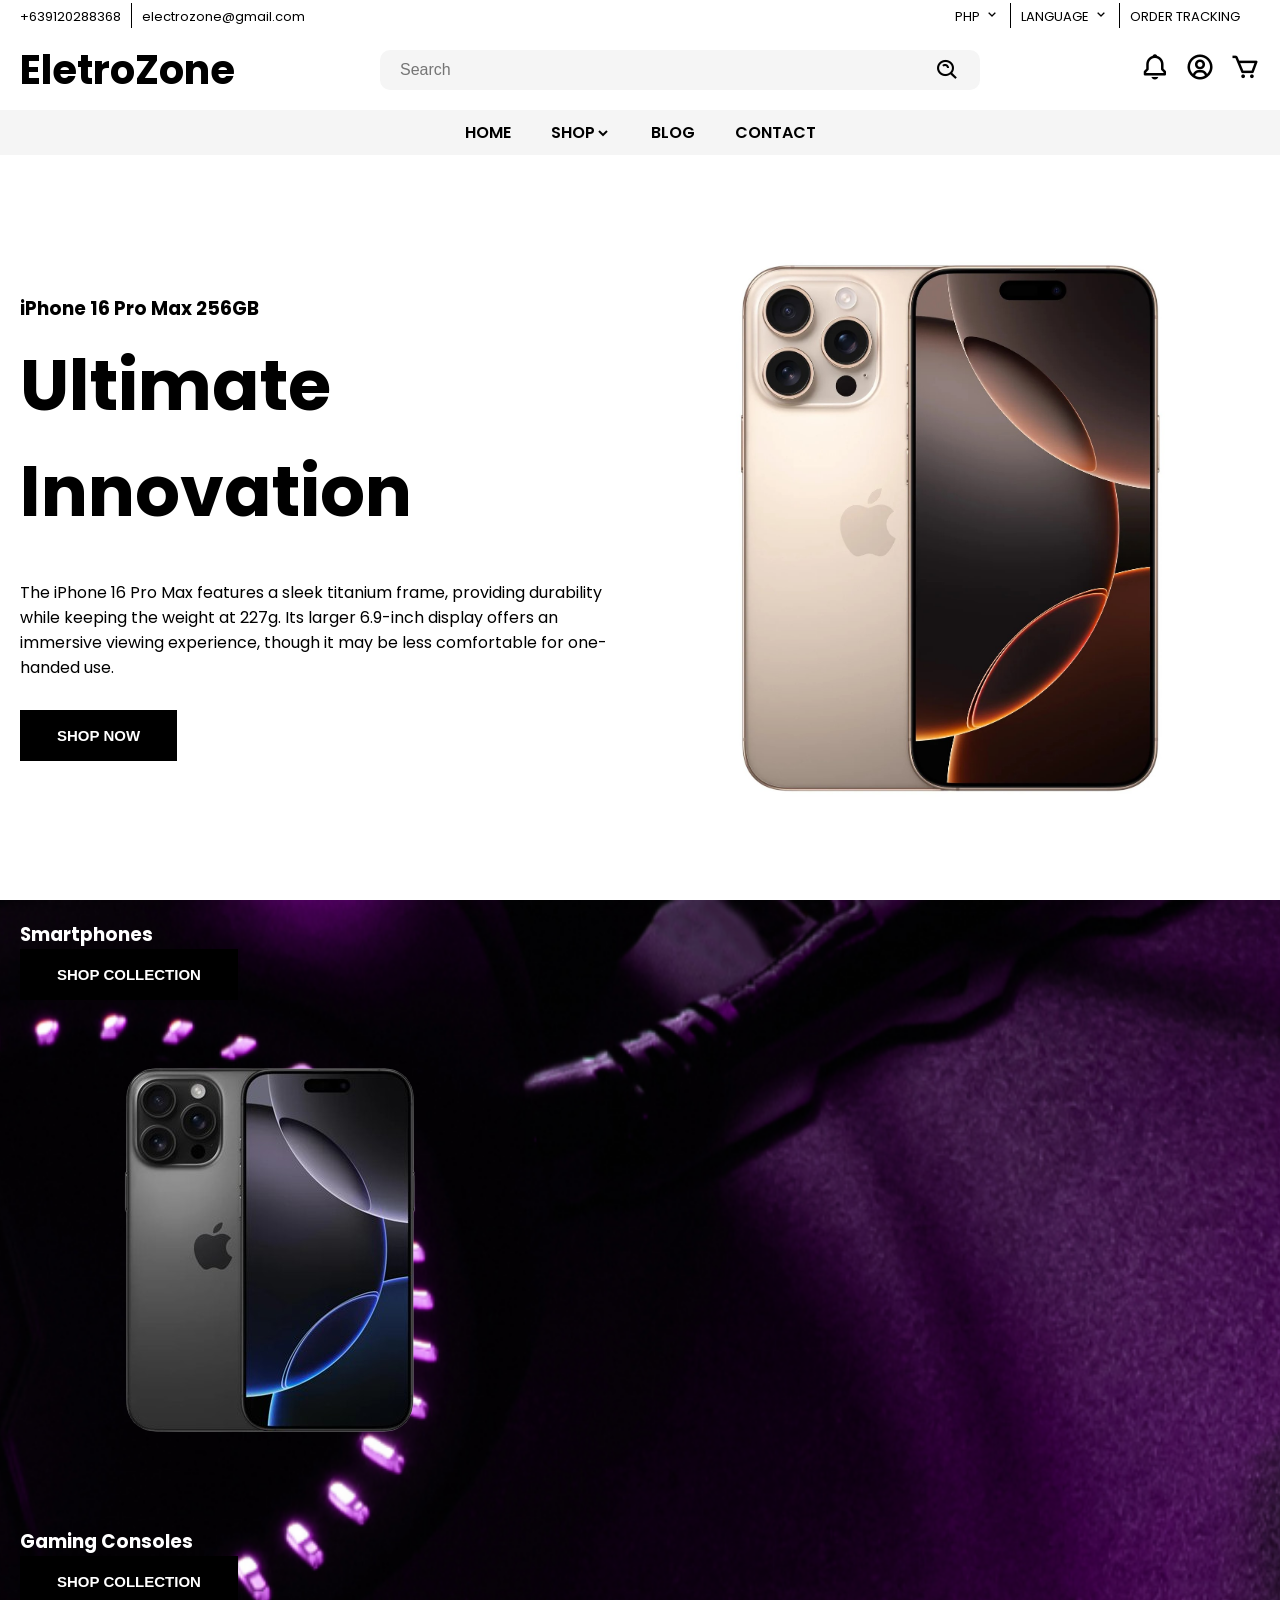
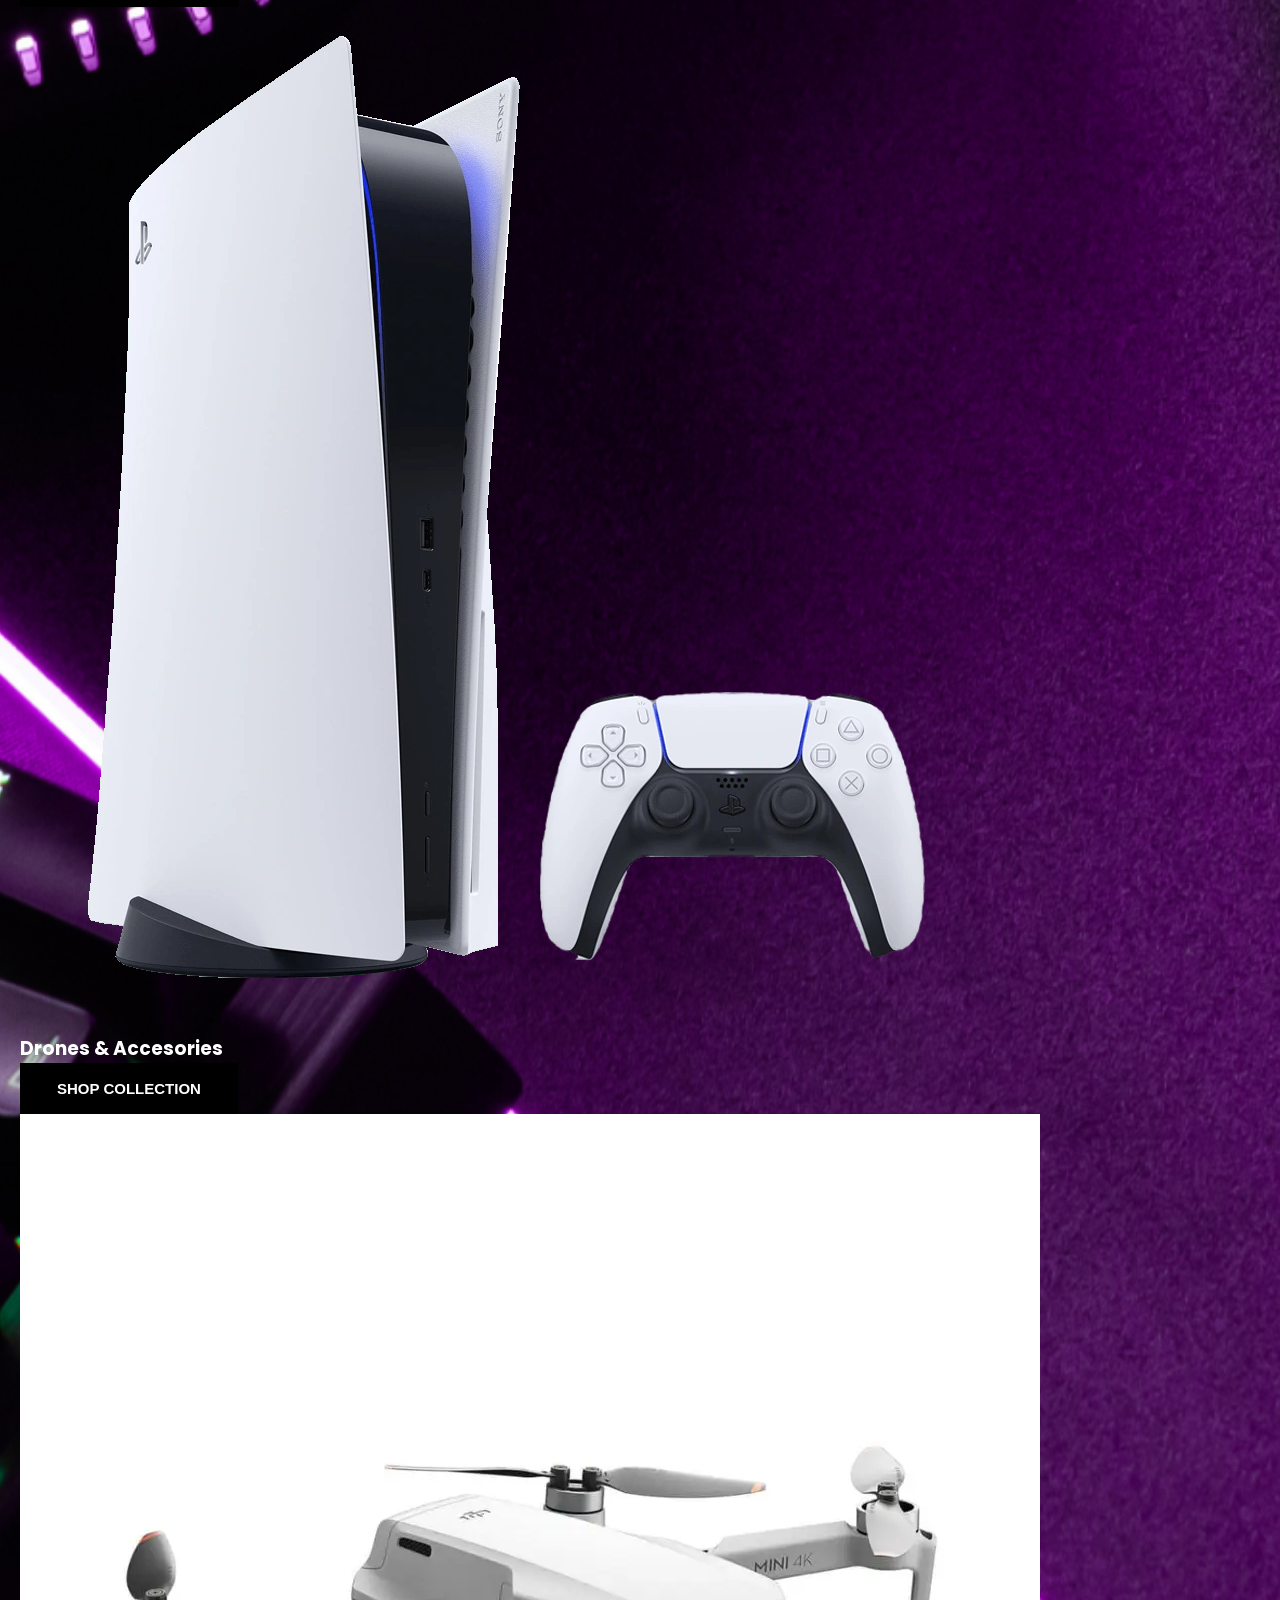
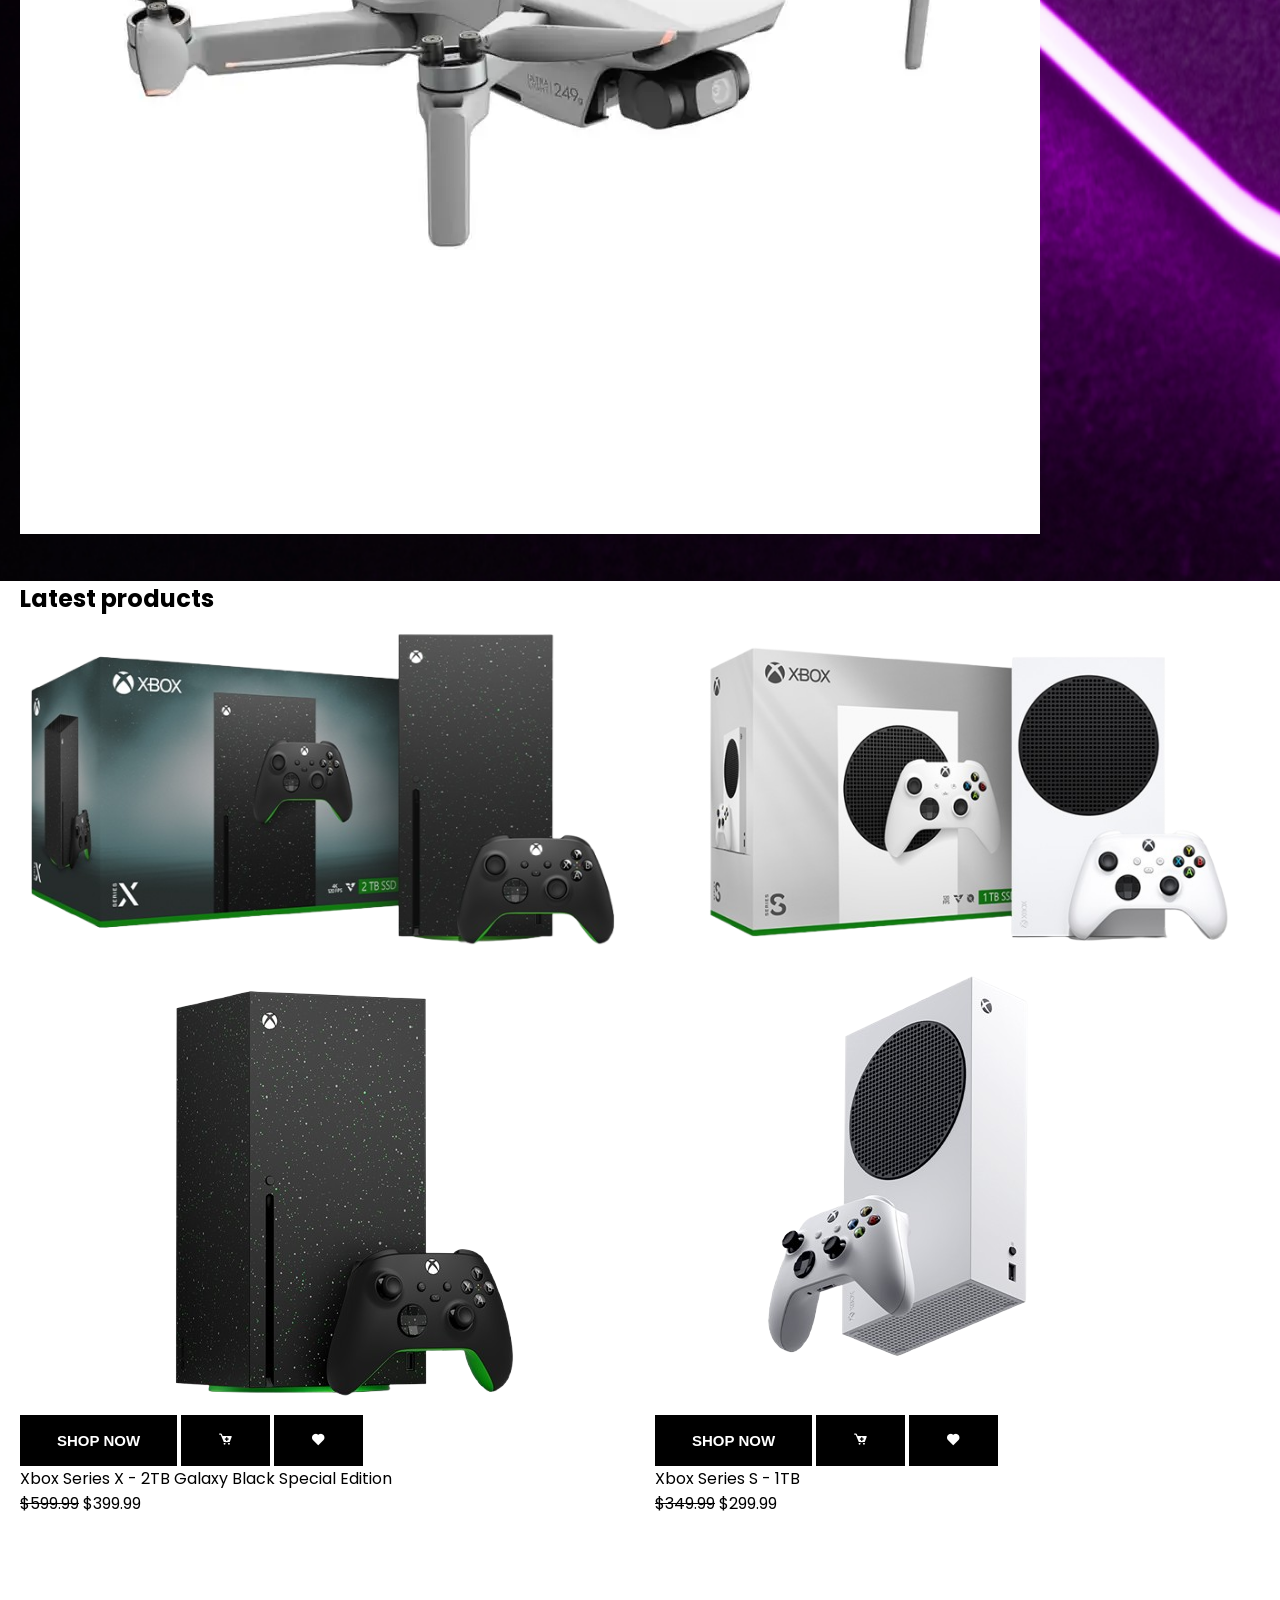
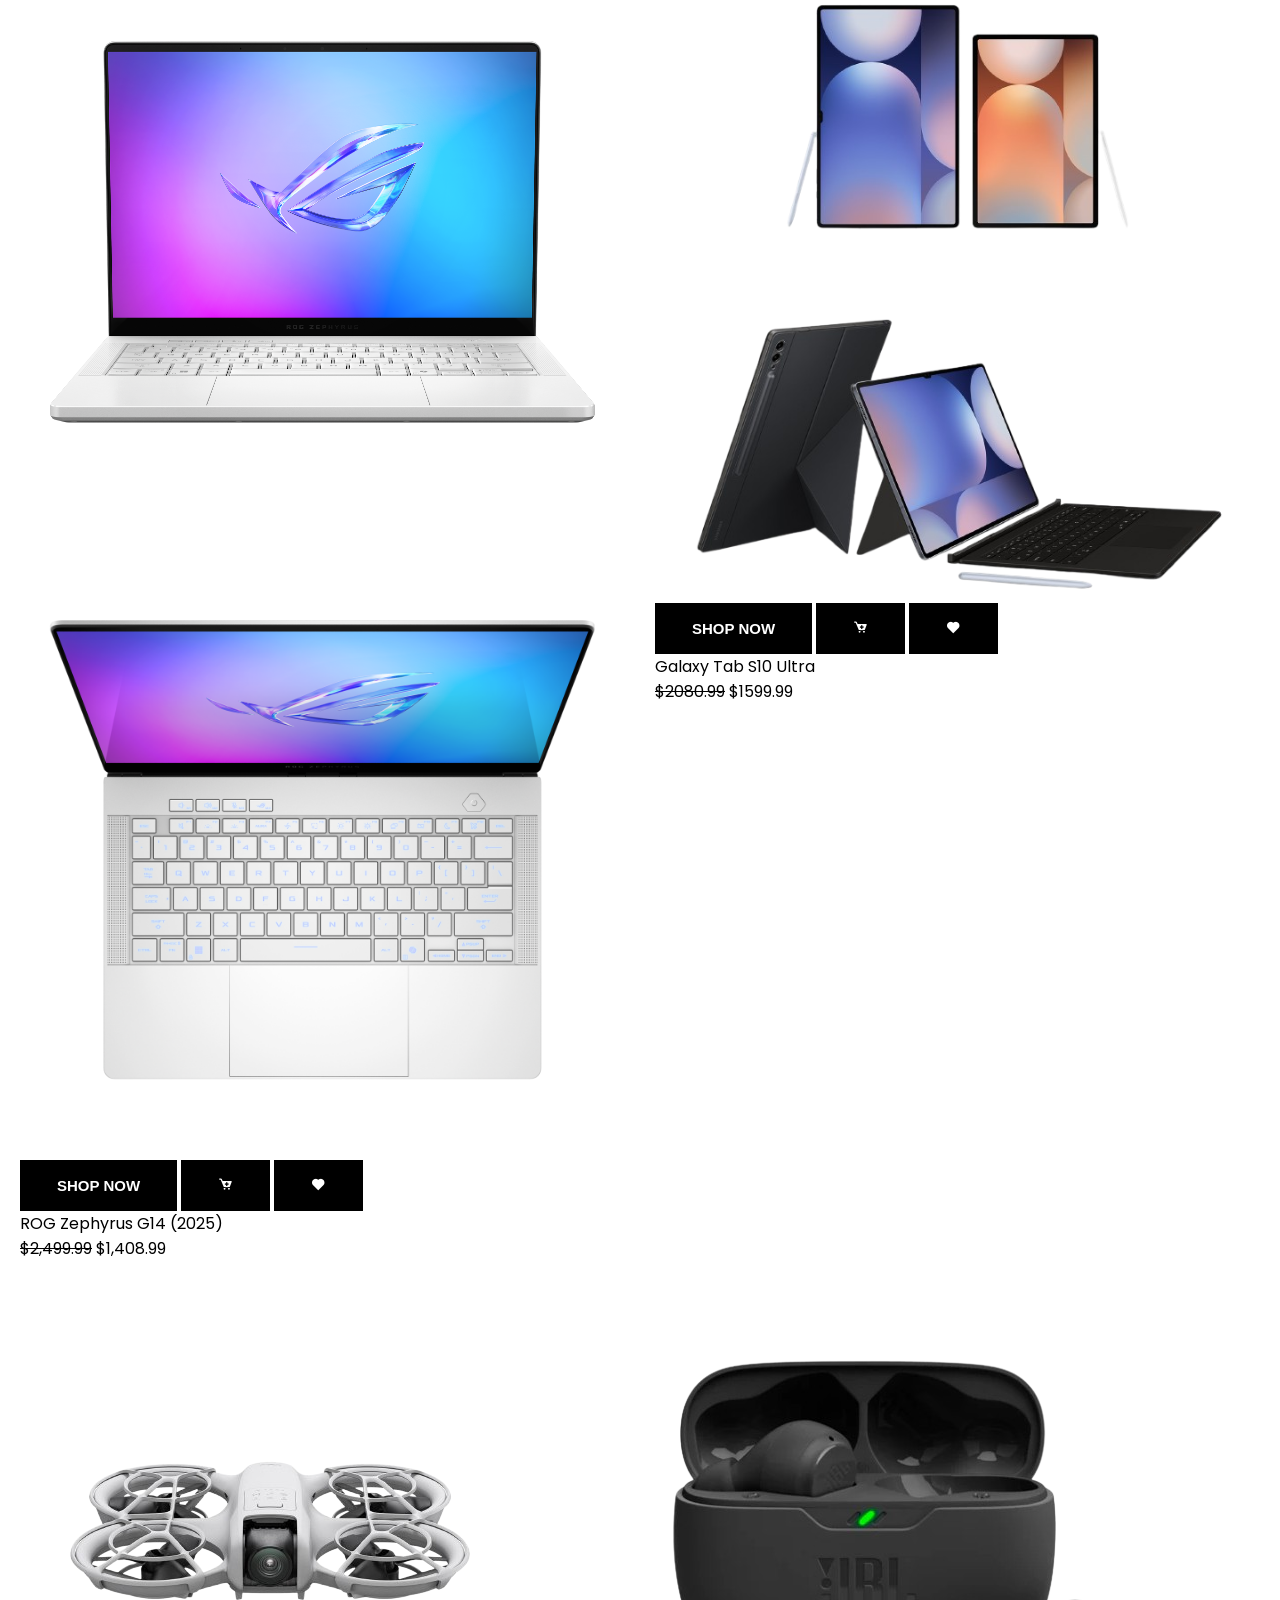
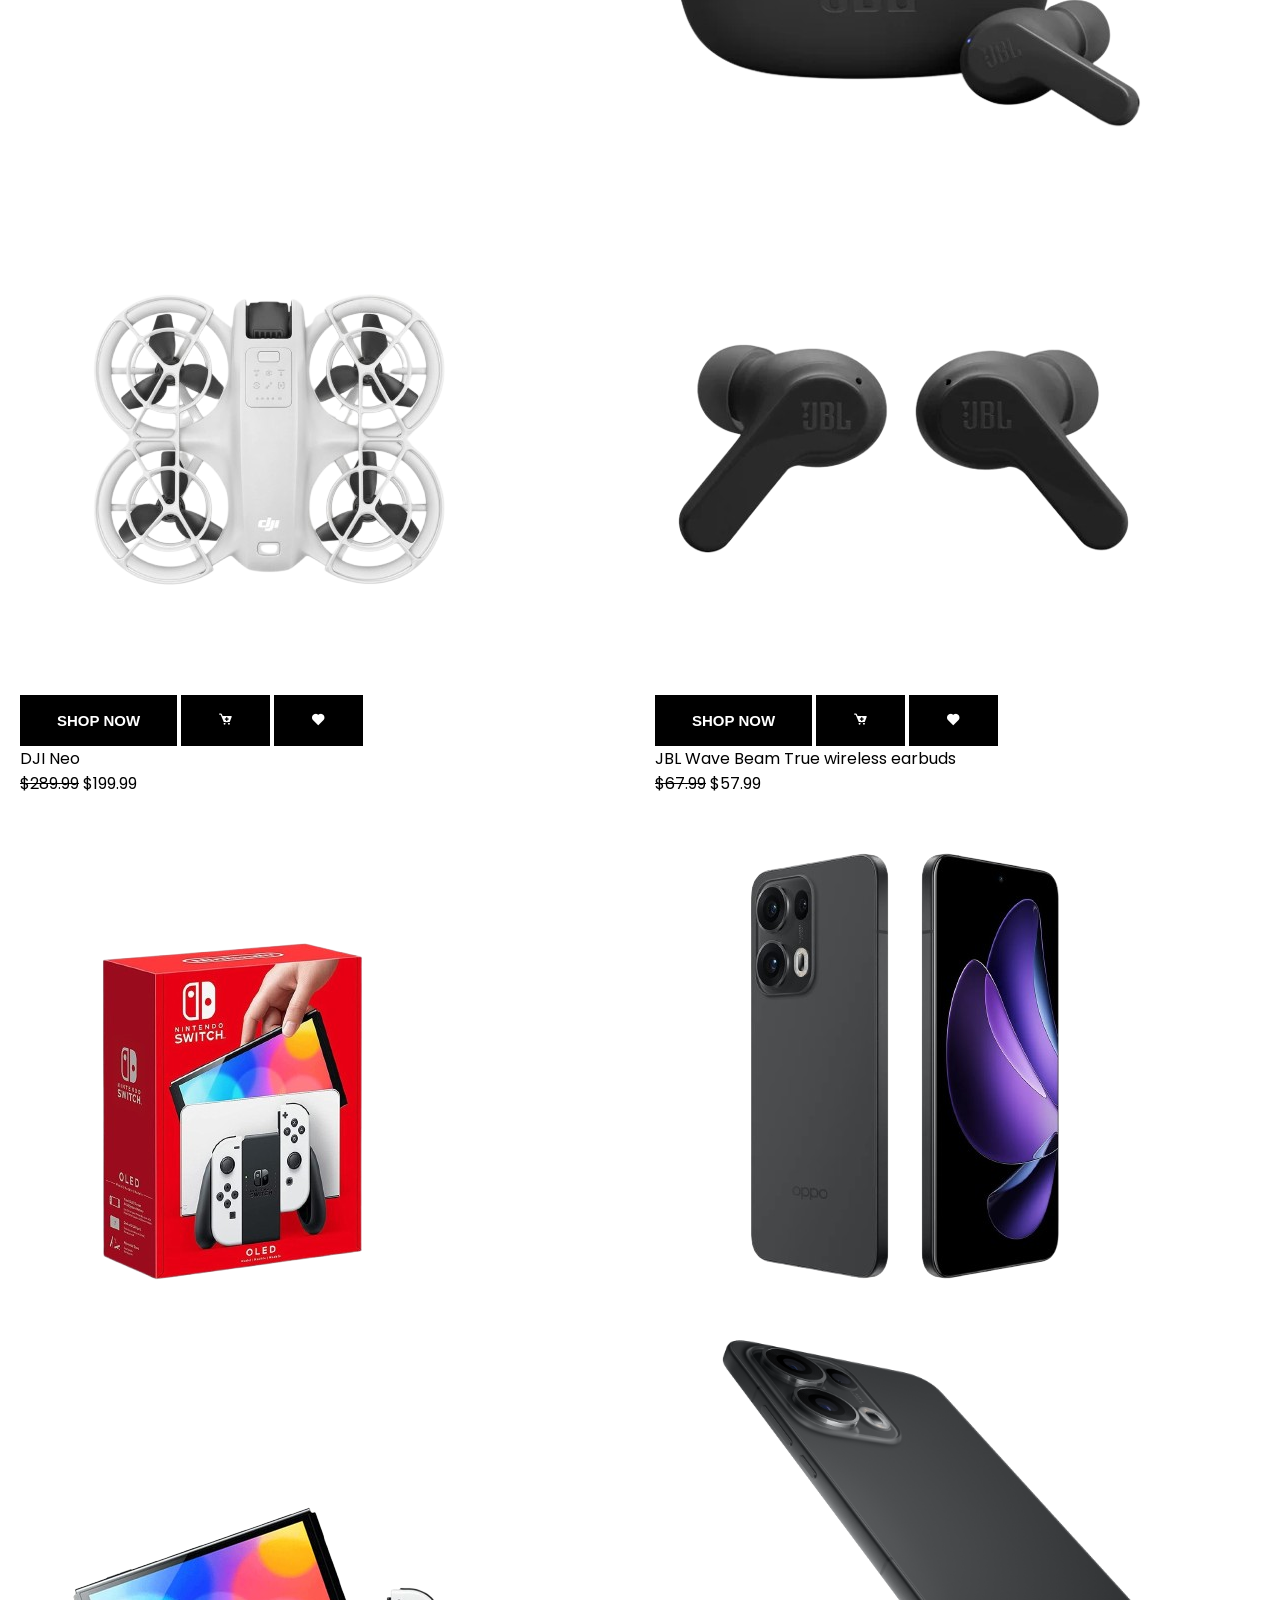
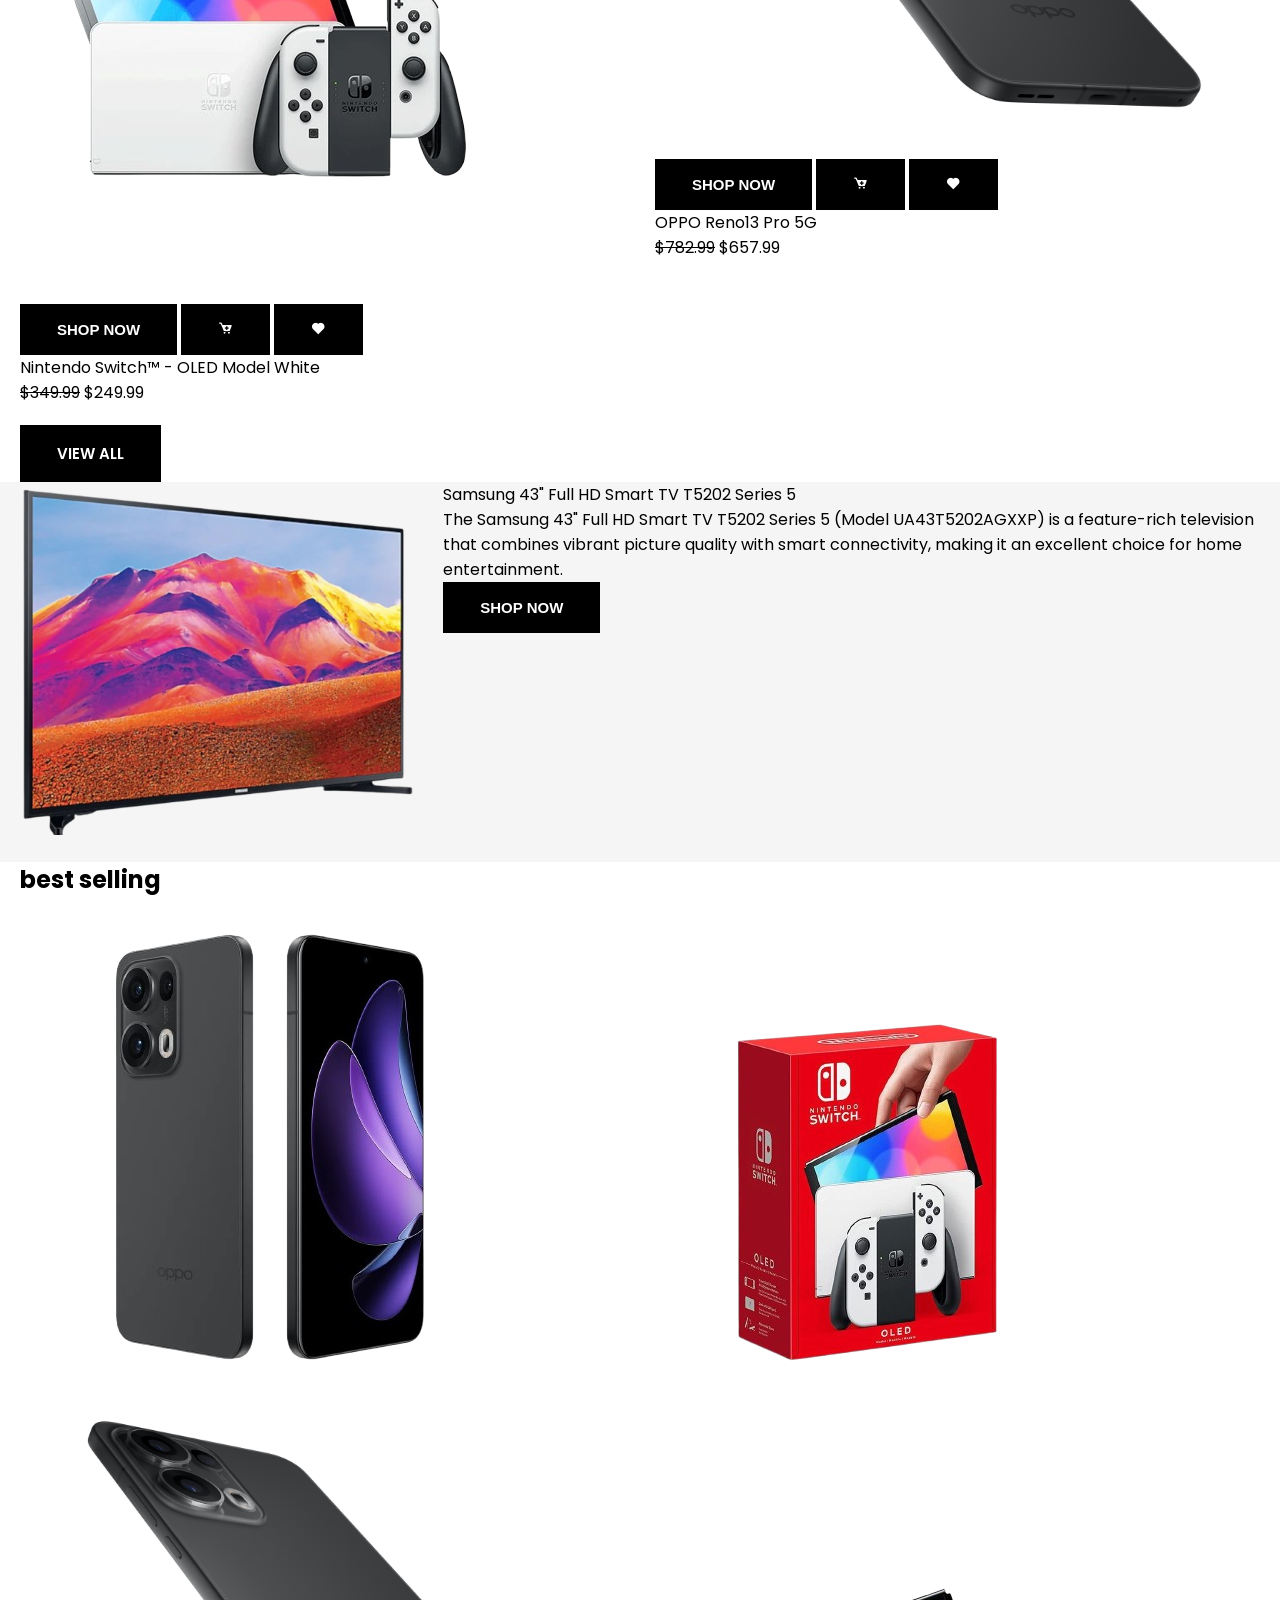
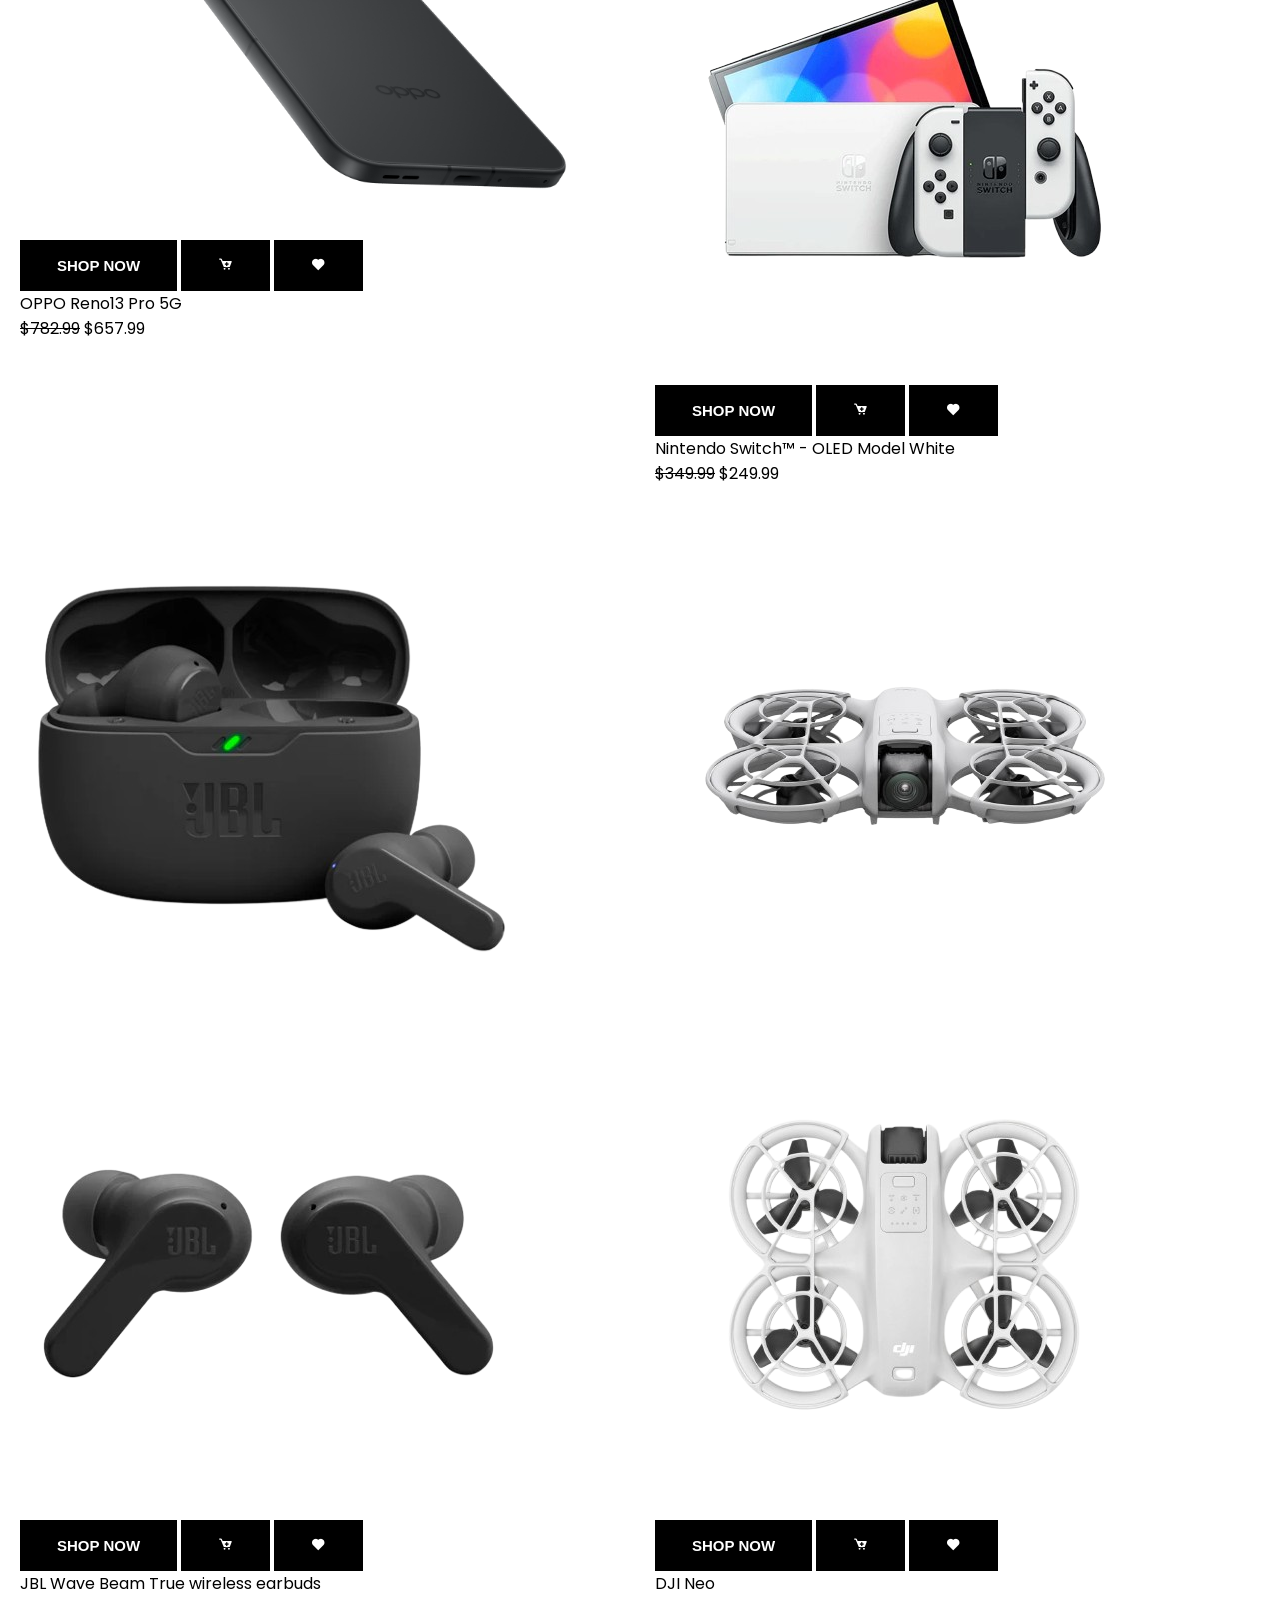
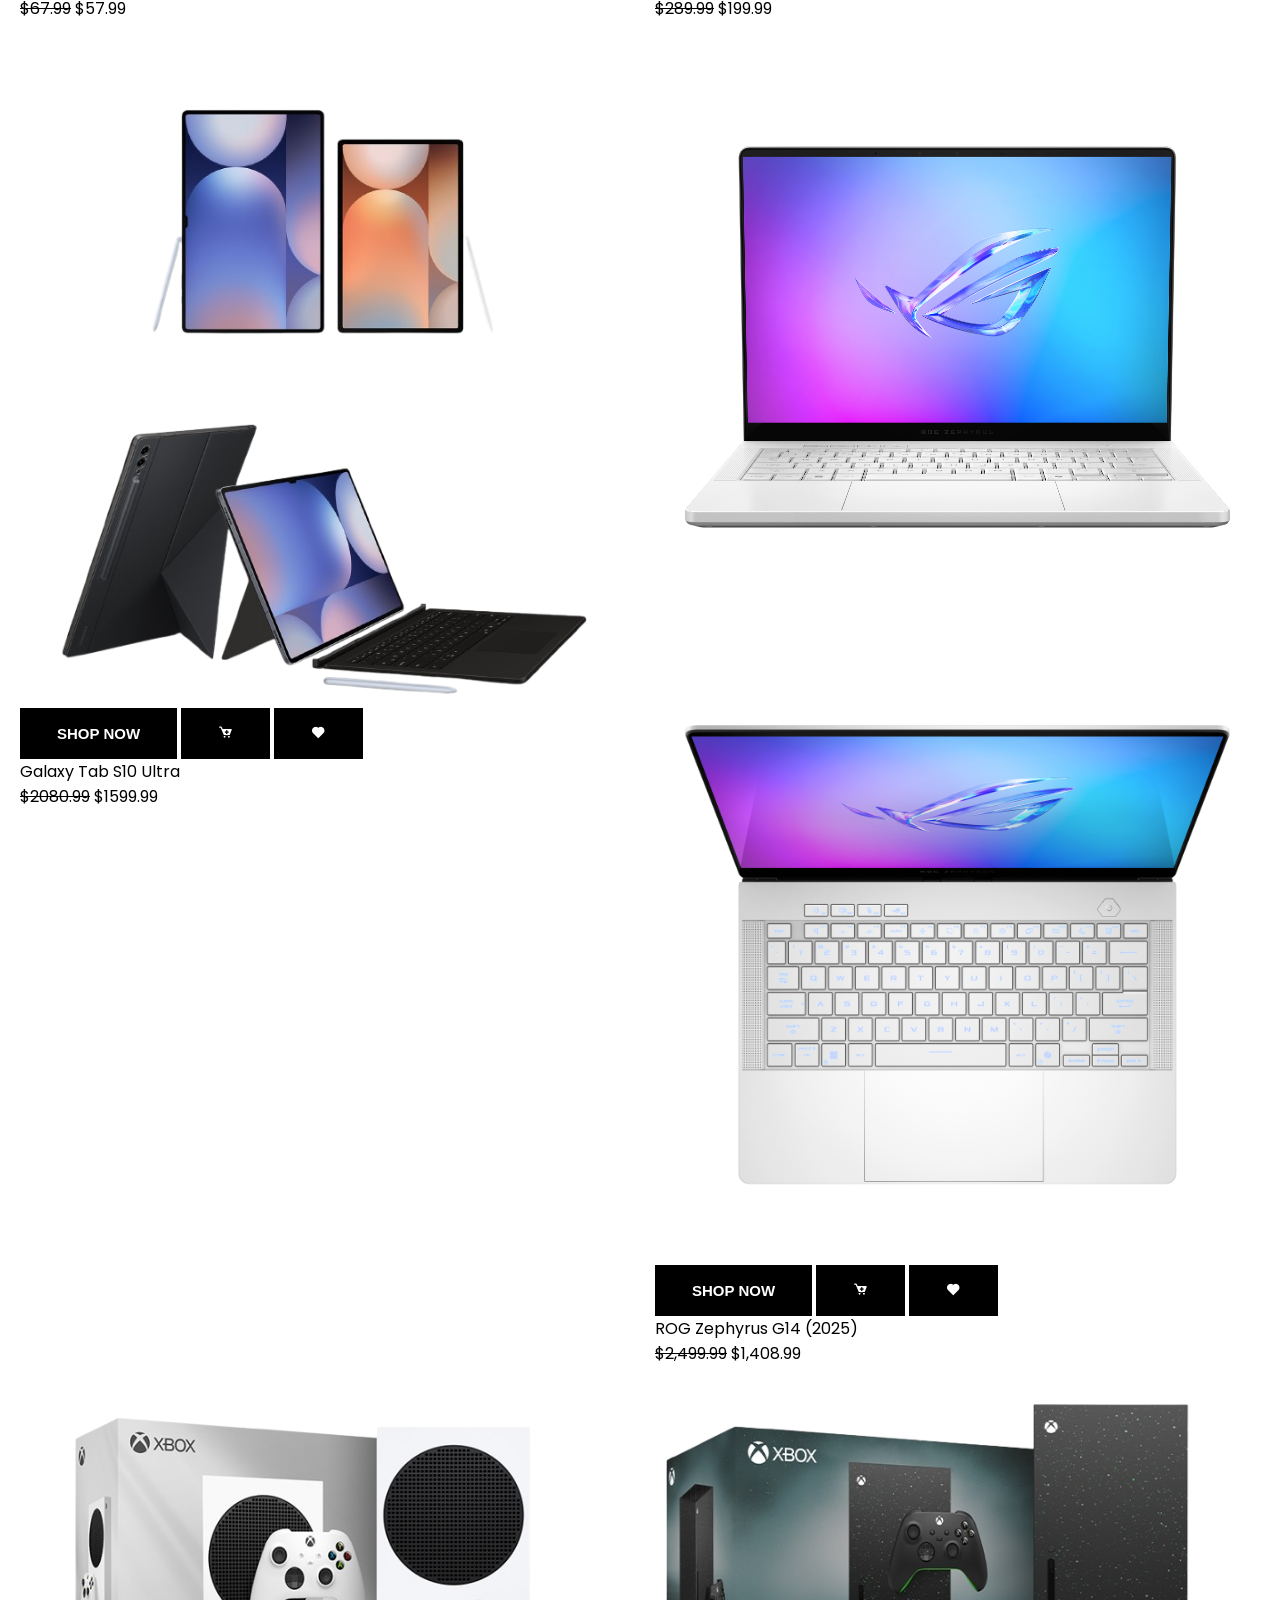
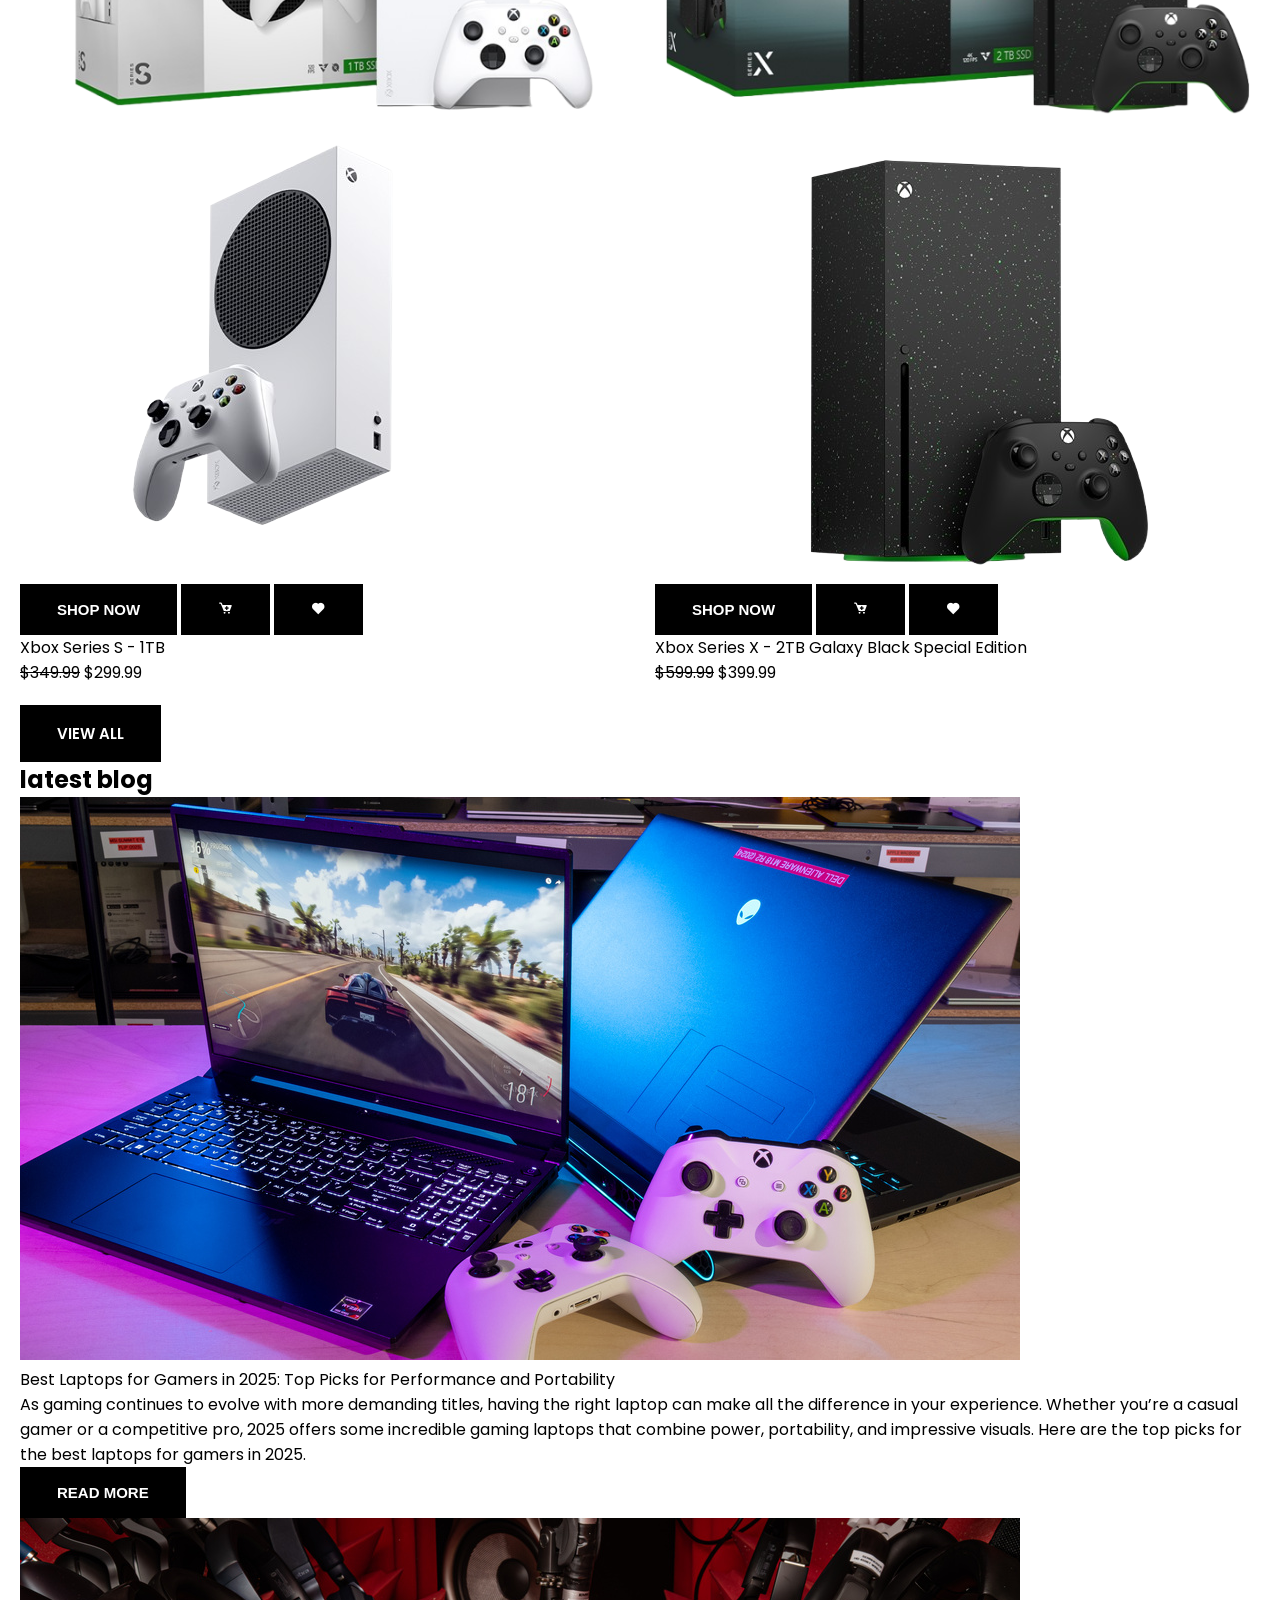
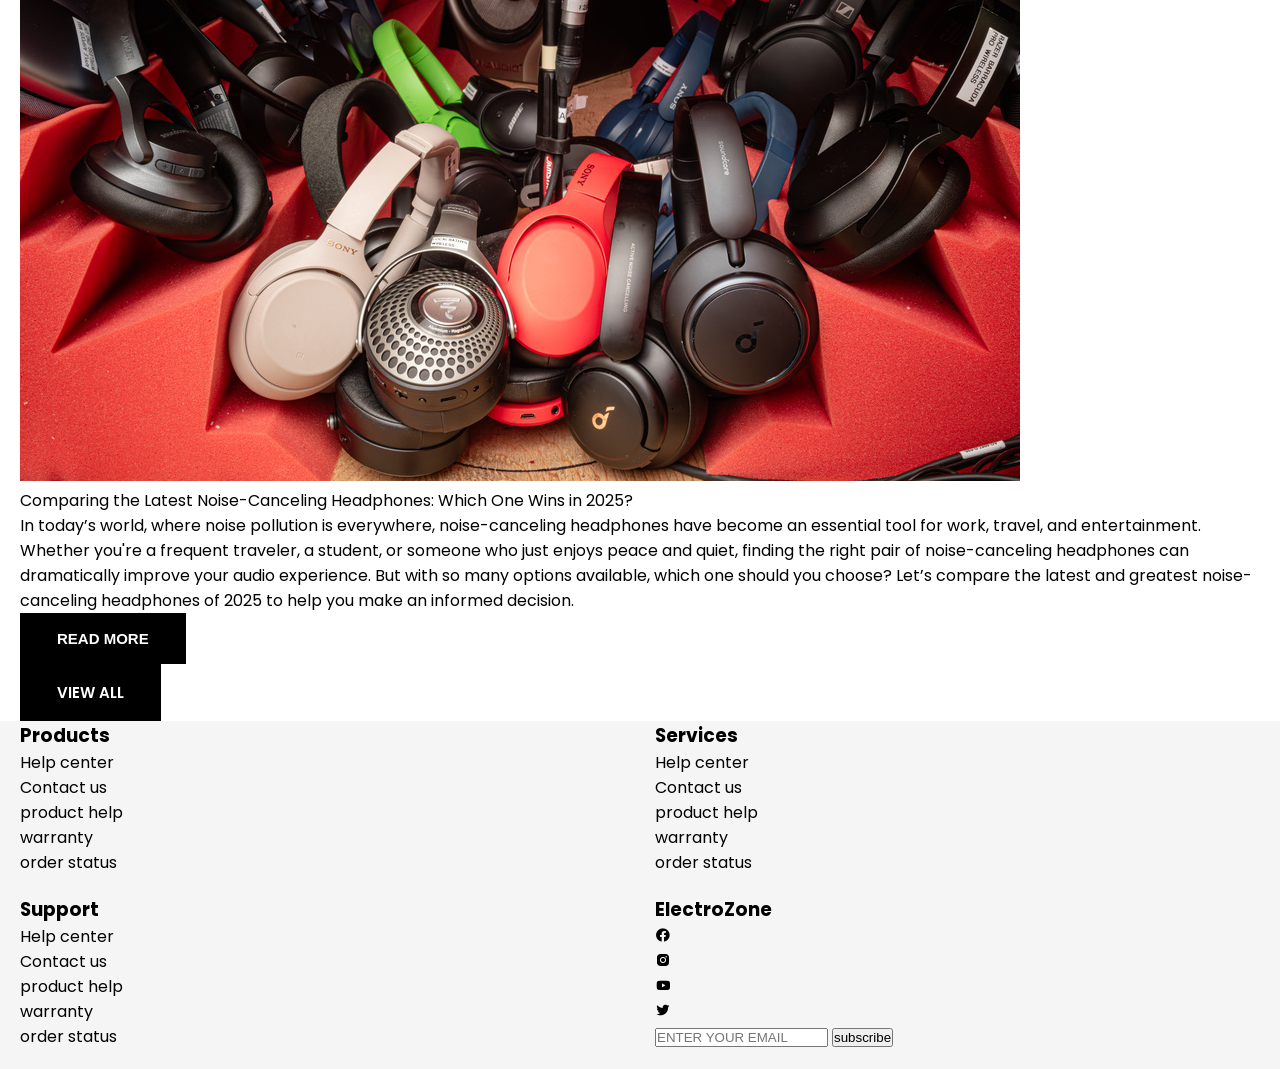
<file: index.html>
<!DOCTYPE html>
<html lang="en">

<head>
    <meta charset="UTF-8">
    <meta http-equiv="X-UA-Compatible" content="IE=edge">
    <meta name="viewport" content="width=device-width, initial-scale=1.0">
    <title>ElectroZone</title>
    <!-- google font -->
    <link rel="preconnect" href="https://fonts.gstatic.com" crossorigin>
    <link
        href="https://fonts.googleapis.com/css2?family=Poppins:ital,wght@0,100;0,200;0,300;0,400;0,500;0,600;0,700;0,800;0,900;1,100;1,200;1,300;1,400;1,500;1,600;1,700;1,800;1,900&display=swap"
        rel="stylesheet">
    <!-- boxicons -->
    <link href='https://unpkg.com/boxicons@2.1.4/css/boxicons.min.css' rel='stylesheet'>
    <!-- app css -->
    <link rel="stylesheet" href="./css/grid.css">
    <link rel="stylesheet" href="./css/app.css">
</head>

<body>

    <!-- header -->
    <header>
        <!-- mobile menu -->
        <div class="mobile-menu bg-second">
            <a href="#" class="mb-logo">ElectroZone</a>
            <span class="mb-menu-toggle" id="mb-menu-toggle">
                <i class='bx bx-menu'></i>
            </span>
        </div>
        <!-- end mobile menu -->
        <!-- main header -->
        <div class="header-wrapper" id="header-wrapper">
            <span class="mb-menu-toggle mb-menu-close" id="mb-menu-close">
                <i class='bx bx-x'></i>
            </span>
            <!-- top header -->
            <div class="bg second">
                <div class="top-header container">
                    <ul class="devided">
                        <li>
                            <a href="#">+639120288368</a>
                        </li>
                        <li>
                            <a href="#">electrozone@gmail.com</a>
                        </li>
                    </ul>
                    <ul class="devided">
                        <li class="dropdown">
                            <a href="">PHP</a>
                            <i class='bx bx-chevron-down'></i>
                            <ul class="dropdown-content">
                                <li><a href="#">USD</a></li>
                                <li><a href="#">JPY</a></li>
                                <li><a href="#">EUR</a></li>
                            </ul>
                        </li>
                        <li class="dropdown">
                            <a href="">LANGUAGE</a>
                            <i class='bx bx-chevron-down'></i>
                            <ul class="dropdown-content">
                                <li><a href="#">ENGLISH</a></li>
                                <li><a href="#">JAPANESE</a></li>
                                <li><a href="#">FRENCH</a></li>
                                <li><a href="#">SPANISH</a></li>
                            </ul>
                        </li>
                        <li><a href="#">ORDER TRACKING</a></li>
                    </ul>
                </div>
            </div>
            <!-- end top header -->
            <!-- mid header -->
            <div class="bg-main">
                <div class="mid-header container">
                    <a href="#" class="logo">EletroZone</a>
                    <div class="search">
                        <input type="text" placeholder="Search">
                        <i class='bx bx-search-alt'></i>
                    </div>
                    <ul class="user-menu">
                        <li><a href="#"><i class='bx bx-bell'></i></a></li>
                        <li><a href="#"><i class='bx bx-user-circle'></i></a></li>
                        <li><a href="#"><i class='bx bx-cart'></i></a></li>
                    </ul>
                </div>
            </div>
            <!-- end mid header -->
            <!-- bottom header -->
            <div class="bg-second">
                <div class="bottom-header container">
                    <ul class="main-menu">
                        <li><a href="#">Home</a></li>
                        <!-- mega menu -->
                        <li class="mega-dropdown">
                            <a href="./products.html">Shop<i class='bx bxs-chevron-down'></i></a>
                            <div class="mega-content">
                                <div class="row">
                                    <div class="col-3 col-md-12">
                                        <div class="box">
                                            <h3>Categories</h3>
                                            <ul>
                                                <li><a href="#">Input Devices</a></li>
                                                <li><a href="#">Audio Devices</a></li>
                                                <li><a href="#">Smartphones</a></li>
                                                <li><a href="#">Laptops</a></li>
                                                <li><a href="#">Smart TV</a></li>
                                                <li><a href="#">Drones & Accesories</a></li>
                                            </ul>
                                        </div>
                                    </div>
                                    <div class="col-3 col-md-12">
                                        <div class="box">
                                            <h3>Categories</h3>
                                            <ul>
                                                <li><a href="#">Input Devices</a></li>
                                                <li><a href="#">Audio Devices</a></li>
                                                <li><a href="#">Smartphones</a></li>
                                                <li><a href="#">Laptops</a></li>
                                                <li><a href="#">Smart TV</a></li>
                                                <li><a href="#">Drones & Accesories</a></li>
                                            </ul>
                                        </div>
                                    </div>
                                    <div class="col-3 col-md-12">
                                        <div class="box">
                                            <h3>Categories</h3>
                                            <ul>
                                                <li><a href="#">Input Devices</a></li>
                                                <li><a href="#">Audio Devices</a></li>
                                                <li><a href="#">Smartphones</a></li>
                                                <li><a href="#">Laptops</a></li>
                                                <li><a href="#">Smart TV</a></li>
                                                <li><a href="#">Drones & Accesories</a></li>
                                            </ul>
                                        </div>
                                    </div>
                                    <div class="col-3 col-md-12">
                                        <div class="box">
                                            <h3>Categories</h3>
                                            <ul>
                                                <li><a href="#">Input Devices</a></li>
                                                <li><a href="#">Audio Devices</a></li>
                                                <li><a href="#">Smartphones</a></li>
                                                <li><a href="#">Laptops</a></li>
                                                <li><a href="#">Smart TV</a></li>
                                                <li><a href="#">Drones & Accesories</a></li>
                                            </ul>
                                        </div>
                                    </div>
                                </div>
                                <div class="row img-row">
                                    <div class="col-3">
                                        <div class="box">
                                            <img src="/images/iPhone 16 Pro Max 256GB Desert Titanium.jpg" alt="">
                                        </div>
                                    </div>
                                    <div class="col-3">
                                        <div class="box">
                                            <img src="/images/Sony wh-ch720n.webp" alt="">
                                        </div>
                                    </div>
                                    <div class="col-3">
                                        <div class="box">
                                            <img src="/images/Legion Pro 7i Gen 10.webp" alt="">
                                        </div>
                                    </div>
                                    <div class="col-3">
                                        <div class="box">
                                            <img src="/images/Playstation 5.webp" alt="">
                                        </div>
                                    </div>
                                </div>
                            </div>
                        </li>
                        <!-- end mega menu -->
                        <li><a href="#">Blog</a></li>
                        <li><a href="#">Contact</a></li>
                    </ul>
                </div>
            </div>
            <!-- end bottom header -->
        </div>
        <!-- end main header -->
    </header>
    <!-- end header -->

    <!-- hero section -->
    <div class="hero">
        <div class="slider">
            <div class="container">
                <!-- slide item -->
                <div class="slide active">
                    <div class="info">
                        <div class="info-content">
                            <h3 class="top-down">
                                iPhone 16 Pro Max 256GB
                            </h3>
                            <h2 class="top-down trans-delay-0-2">
                                Ultimate Innovation
                            </h2>
                            <p class="top-down trans-delay-0-4">
                                The iPhone 16 Pro Max features a sleek titanium frame, providing durability while
                                keeping the weight at 227g. Its larger 6.9-inch display offers an immersive viewing
                                experience, though it may be less comfortable for one-handed use.
                            </p>
                            <div class="top-down trans-delay-0-6">
                                <button class="btn-flat btn-hover">
                                    <span>shop now</span>
                                </button>
                            </div>
                        </div>
                    </div>
                    <div class="img top-down">
                        <img src="/images/iPhone 16 Pro Max 256GB Desert Titanium.jpg" alt="">
                    </div>
                </div>
                <!-- end slide item -->
                <!-- slide item -->
                <div class="slide row-reverse">
                    <div class="info">
                        <div class="info-content">
                            <h3 class="top-down">
                                SONY WH-CH720N
                            </h3>
                            <h2 class="top-down trans-delay-0-2">
                                Where Silence Meets Perfection
                            </h2>
                            <p class="top-down trans-delay-0-4">
                                The Sony WH-CH720N Wireless are the next generation of the Sony WH-CH710N Wireless
                                over-ears. They reside in the mid-tier of the company's Bluetooth headphones line-up
                                with a few luxuries over their predecessor. Of the handy additions, a key upgrade is
                                companion app support, which offers sound customization features, multi-device pairing,
                                and virtual surround sound. So, do they land in the mid-tier sweet spot with a balance
                                of features and value?
                            </p>
                            <div class="top-down trans-delay-0-6">
                                <button class="btn-flat btn-hover">
                                    <span>shop now</span>
                                </button>
                            </div>
                        </div>
                    </div>
                    <div class="img right-left">
                        <img src="/images/Sony wh-ch720n.webp" alt="">
                    </div>
                </div>
                <!-- end slide item -->
                <!-- slide item -->
                <div class="slide">
                    <div class="info">
                        <div class="info-content">
                            <h3 class="top-down">
                                Legion Pro 7i (16'', Gen 10)
                            </h3>
                            <h2 class="top-down trans-delay-0-2">
                                Power That Dominates
                            </h2>
                            <p class="top-down trans-delay-0-4">
                                Unlock your eSports potential with this 16″ AI-enhanced gaming laptop that’s built to
                                keep you at the top of the rankings no matter what lobby you’re in.
                            </p>
                            <div class="top-down trans-delay-0-6">
                                <button class="btn-flat btn-hover">
                                    <span>shop now</span>
                                </button>
                            </div>
                        </div>
                    </div>
                    <div class="img left-right">
                        <img src="/images/Legion Pro 7i Gen 10.webp" alt="">
                    </div>
                </div>
                <!-- end slide item -->
            </div>
            <!-- slider controller -->
            <button class="slide-controll slide-next">
                <i class='bx bxs-chevron-right'></i>
            </button>
            <button class="slide-controll slide-prev">
                <i class='bx bxs-chevron-left'></i>
            </button>
            <!-- end slider controller -->
        </div>
    </div>
    <!-- end hero section -->

    <!-- promotion section -->
    <div class="promotion">
        <div class="row">
            <div class="col-4 col-md-12 col-sm-12">
                <div class="promotion-box">
                    <div class="text">
                        <h3>Smartphones</h3>
                        <button class="btn-flat btn-hover"><span>shop collection</span></button>
                    </div>
                    <img src="/images/iPhone_16_Pro_Max_1TB_Black_Titanium-removebg-preview.png" alt="">
                </div>
            </div>
            <div class="col-4 col-md-12 col-sm-12">
                <div class="promotion-box">
                    <div class="text">
                        <h3>Gaming Consoles</h3>
                        <button class="btn-flat btn-hover"><span>shop collection</span></button>
                    </div>
                    <img src="/images/Playstation 5.webp" alt="">
                </div>
            </div>
            <div class="col-4 col-md-12 col-sm-12">
                <div class="promotion-box">
                    <div class="text">
                        <h3>Drones & Accesories</h3>
                        <button class="btn-flat btn-hover"><span>shop collection</span></button>
                    </div>
                    <img src="/images/DJI-Mini-4K-GL-Drone-1.webp" alt="">
                </div>
            </div>
        </div>
    </div>
    </div>
    <!-- end promotion section -->

    <!-- product list -->
    <div class="section">
        <div class="container">
            <div class="section-header">
                <h2>Latest products</h2>
            </div>
            <div class="row" id="latest-products">
                <div class="col-3 col-md-6 col-sm-12">
                    <div class="product-card">
                        <div class="product-card-img">
                            <img src="/images/latest product items/Xbox_Series_X_-_2TB_Galaxy_Black_Special_Edition-removebg-preview.png"
                                alt="">
                            <img src="/images/latest product items/Xbox_Series_X_-_2TB_Galaxy_Black-removebg-preview.png"
                                alt="">
                        </div>
                        <div class="product-card-info">
                            <div class="product-btn">
                                <button class="btn-flat btn-hover btn-shop-now">shop now</button>
                                <button class="btn-flat btn-hover btn-cart-add">
                                    <i class='bx bxs-cart-add'></i>
                                </button>
                                <button class="btn-flat btn-hover btn-cart-add">
                                    <i class='bx bxs-heart'></i>
                                </button>
                            </div>
                            <div class="product-card-name">
                                Xbox Series X - 2TB Galaxy Black Special Edition
                            </div>
                            <div class="product-card-price">
                                <span><del>$599.99</del></span>
                                <span class="curr-price">$399.99</span>
                            </div>
                        </div>
                    </div>
                </div>
            </div>
            <div class="section-footer">
                <a href="./products.html" class="btn-flat btn-hover">view all</a>
            </div>
        </div>
    </div>
    <!-- end product list -->

    <!-- special product -->
    <div class="bg-second">
        <div class="section container">
            <div class="row">
                <div class="col-4 col-md-4">
                    <div class="sp-item-img">
                        <img src="images/samsung_tv_copy-removebg-preview.png" alt="">
                    </div>
                </div>
                <div class="col-7 col-md-8">
                    <div class="sp-item-info">
                        <div class="sp-item-name">Samsung 43" Full HD Smart TV T5202 Series 5</div>
                        <p class="sp-item-description">
                            The Samsung 43" Full HD Smart TV T5202 Series 5 (Model UA43T5202AGXXP) is a feature-rich
                            television that combines vibrant picture quality with smart connectivity, making it an
                            excellent choice for home entertainment.
                        </p>
                        <button class="btn-flat btn-hover">shop now</button>
                    </div>
                </div>
            </div>
        </div>
    </div>
    <!-- end special product -->

    <!-- product list -->
    <div class="section">
        <div class="container">
            <div class="section-header">
                <h2>best selling</h2>
            </div>
            <div class="row" id="best-products">
                <div class="col-3 col-md-6 col-sm-12">
                    <div class="product-card">
                        <div class="product-card-img">
                            <img src="/images/latest product items/Xbox_Series_X_-_2TB_Galaxy_Black_Special_Edition-removebg-preview.png"
                                alt="">
                            <img src="/images/latest product items/Xbox_Series_X_-_2TB_Galaxy_Black-removebg-preview.png"
                                alt="">
                        </div>
                        <div class="product-card-info">
                            <div class="product-btn">
                                <button class="btn-flat btn-hover btn-shop-now">shop now</button>
                                <button class="btn-flat btn-hover btn-cart-add">
                                    <i class='bx bxs-cart-add'></i>
                                </button>
                                <button class="btn-flat btn-hover btn-cart-add">
                                    <i class='bx bxs-heart'></i>
                                </button>
                            </div>
                            <div class="product-card-name">
                                Xbox Series X - 2TB Galaxy Black Special Edition
                            </div>
                            <div class="product-card-price">
                                <span><del>$599.99</del></span>
                                <span class="curr-price">$399.99</span>
                            </div>
                        </div>
                    </div>
                </div>
            </div>
            <div class="section-footer">
                <a href="./products.html" class="btn-flat btn-hover">view all</a>
            </div>
        </div>
    </div>
    <!-- end product list -->

    <!-- blogs -->
    <div class="section">
        <div class="container">
            <div class="section-header">
                <h2>latest blog</h2>
            </div>
            <div class="blog">
                <div class="blog-img">
                    <img src="images/best-gaming-laptops-20242028-medium.jpg" alt="">
                </div>
                <div class="blog-info">
                    <div class="blog-title">
                        Best Laptops for Gamers in 2025: Top Picks for Performance and Portability
                    </div>
                    <div class="blog-preview">
                        As gaming continues to evolve with more demanding titles, having the right laptop can make all
                        the difference in your experience. Whether you’re a casual gamer or a competitive pro, 2025
                        offers some incredible gaming laptops that combine power, portability, and impressive visuals.
                        Here are the top picks for the best laptops for gamers in 2025.
                    </div>
                    <button class="btn-flat btn-hover">read more</button>
                </div>
            </div>
            <div class="blog row-reverse">
                <div class="blog-img">
                    <img src="images/best-noise-cancelling-headphones-20230906-medium.jpg" alt="">
                </div>
                <div class="blog-info">
                    <div class="blog-title">
                        Comparing the Latest Noise-Canceling Headphones: Which One Wins in 2025?
                    </div>
                    <div class="blog-preview">
                        In today’s world, where noise pollution is everywhere, noise-canceling headphones have become an
                        essential tool for work, travel, and entertainment. Whether you're a frequent traveler, a
                        student, or someone who just enjoys peace and quiet, finding the right pair of noise-canceling
                        headphones can dramatically improve your audio experience. But with so many options available,
                        which one should you choose? Let’s compare the latest and greatest noise-canceling headphones of
                        2025 to help you make an informed decision.
                    </div>
                    <button class="btn-flat btn-hover">read more</button>
                </div>
            </div>
            <div class="section-footer">
                <a href="#" class="btn-flat btn-hover">view all</a>
            </div>
        </div>
    </div>
    <!-- end blogs -->

    <!-- footer -->
    <footer class="bg-second">
        <div class="container">
            <div class="row">
                <div class="col-3 col-md-6">
                    <h3 class="footer-head">Products</h3>
                    <ul class="menu">
                        <li><a href="#">Help center</a></li>
                        <li><a href="#">Contact us</a></li>
                        <li><a href="#">product help</a></li>
                        <li><a href="#">warranty</a></li>
                        <li><a href="#">order status</a></li>
                    </ul>
                </div>
                <div class="col-3 col-md-6">
                    <h3 class="footer-head">Services</h3>
                    <ul class="menu">
                        <li><a href="#">Help center</a></li>
                        <li><a href="#">Contact us</a></li>
                        <li><a href="#">product help</a></li>
                        <li><a href="#">warranty</a></li>
                        <li><a href="#">order status</a></li>
                    </ul>
                </div>
                <div class="col-3 col-md-6">
                    <h3 class="footer-head">Support</h3>
                    <ul class="menu">
                        <li><a href="#">Help center</a></li>
                        <li><a href="#">Contact us</a></li>
                        <li><a href="#">product help</a></li>
                        <li><a href="#">warranty</a></li>
                        <li><a href="#">order status</a></li>
                    </ul>
                </div>
                <div class="col-3 col-md-6 col-sm-12">
                    <div class="contact">
                        <h3 class="contact-header">
                            ElectroZone
                        </h3>
                        <ul class="contact-socials">
                            <li><a href="#">
                                    <i class='bx bxl-facebook-circle'></i>
                                </a></li>
                            <li><a href="#">
                                    <i class='bx bxl-instagram-alt'></i>
                                </a></li>
                            <li><a href="#">
                                    <i class='bx bxl-youtube'></i>
                                </a></li>
                            <li><a href="#">
                                    <i class='bx bxl-twitter'></i>
                                </a></li>
                        </ul>
                    </div>
                    <div class="subscribe">
                        <input type="email" placeholder="ENTER YOUR EMAIL">
                        <button>subscribe</button>
                    </div>
                </div>
            </div>
        </div>
    </footer>
    <!-- end footer -->


    <!-- app js -->
    <script src="./js/app.js"></script>
    <script src="./js/index.js"></script>
</body>

</html>
</file>
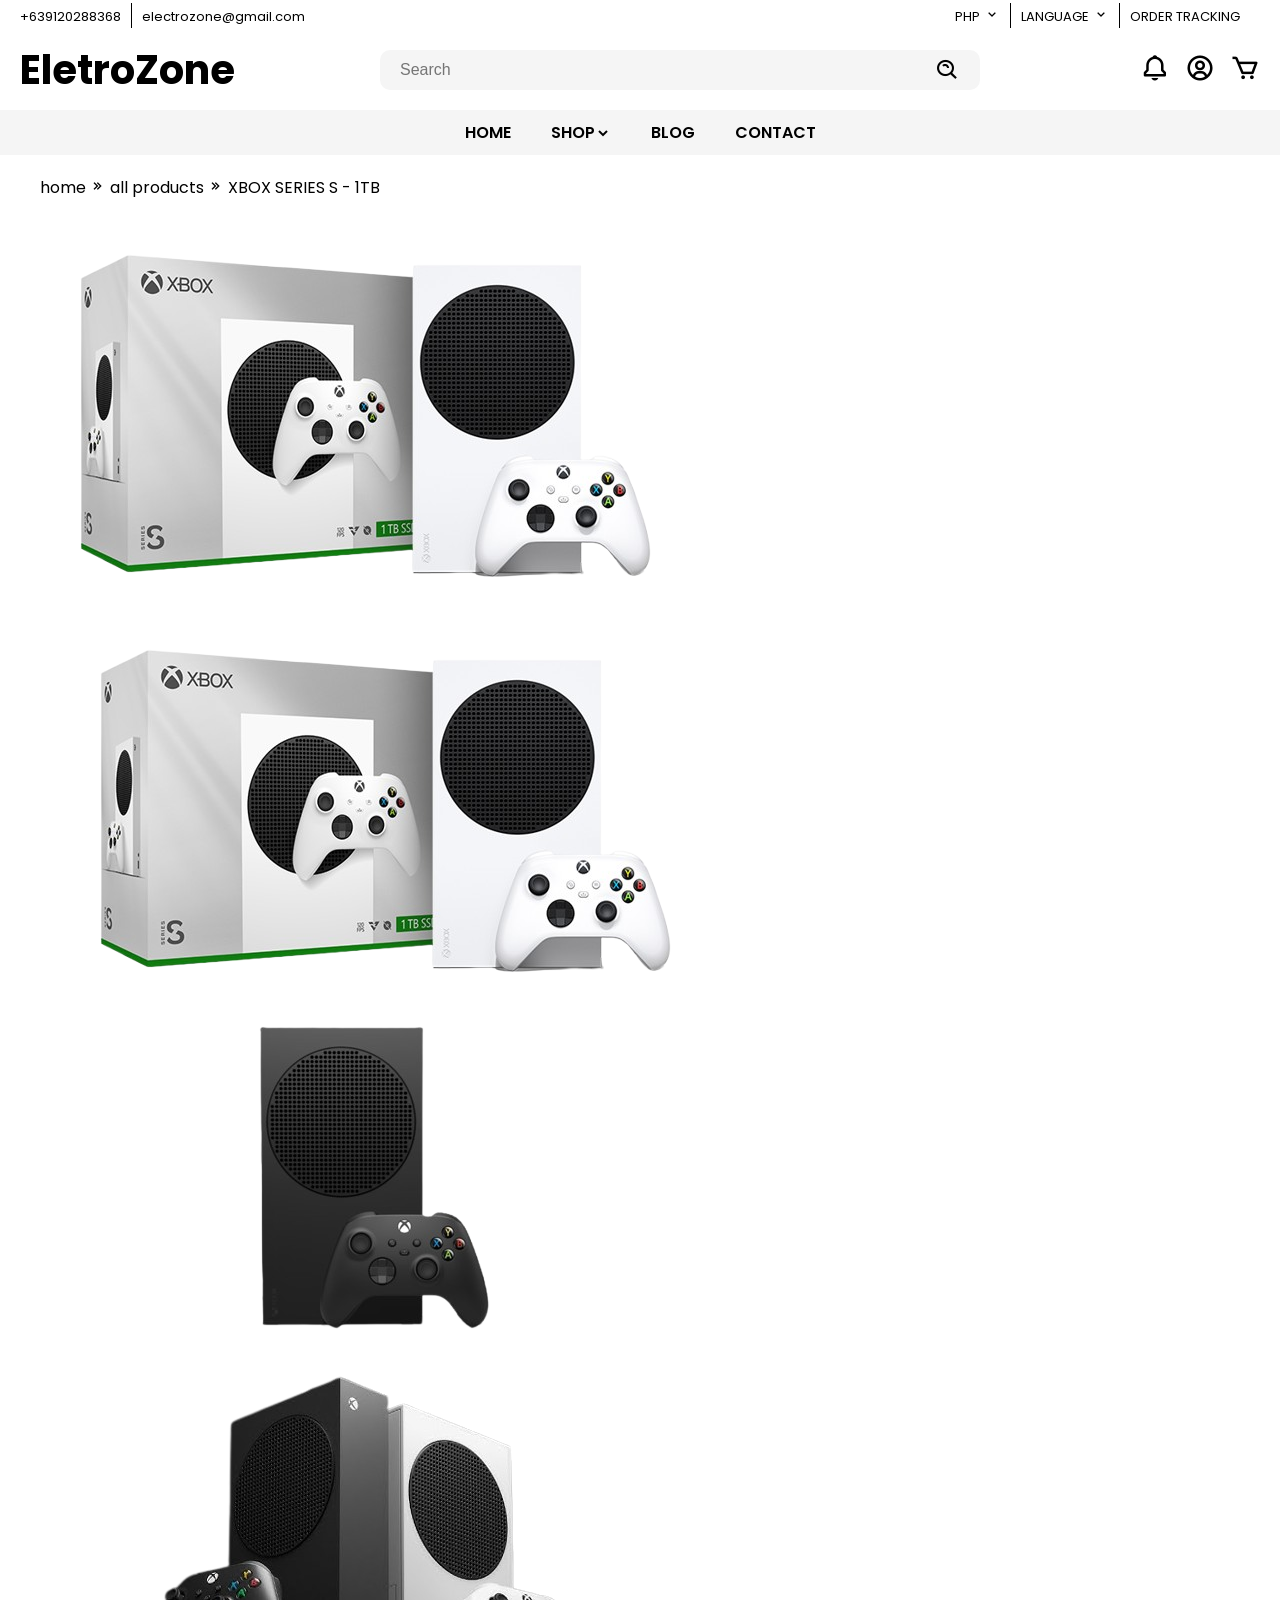
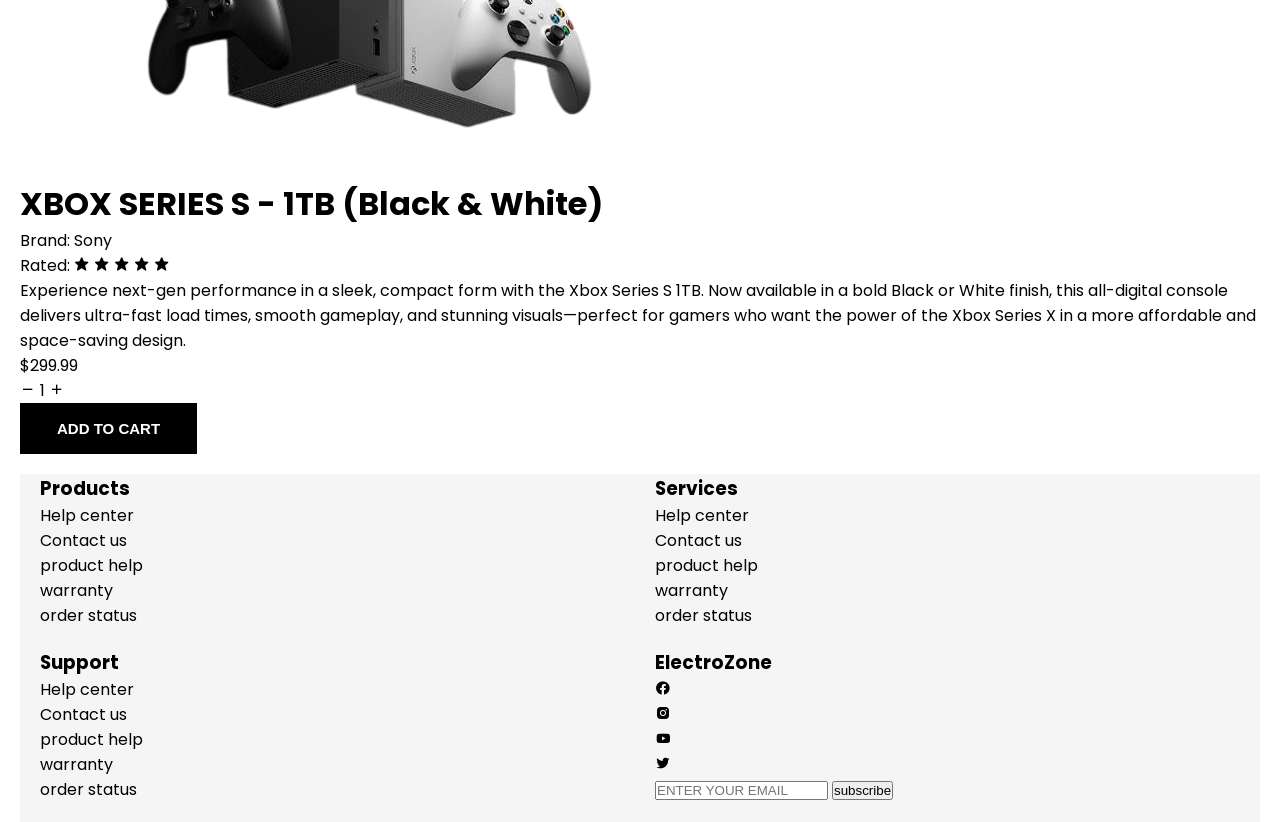
<file: product-detail.html>
<head>
    <meta charset="UTF-8">
    <meta http-equiv="X-UA-Compatible" content="IE=edge">
    <meta name="viewport" content="width=device-width, initial-scale=1.0">
    <title>ElectroZone</title>
    <!-- google font -->
    <link rel="preconnect" href="https://fonts.gstatic.com" crossorigin>
    <link
        href="https://fonts.googleapis.com/css2?family=Poppins:ital,wght@0,100;0,200;0,300;0,400;0,500;0,600;0,700;0,800;0,900;1,100;1,200;1,300;1,400;1,500;1,600;1,700;1,800;1,900&display=swap"
        rel="stylesheet">
    <!-- boxicons -->
    <link href='https://unpkg.com/boxicons@2.1.4/css/boxicons.min.css' rel='stylesheet'>
    <!-- app css -->
    <link rel="stylesheet" href="./css/grid.css">
    <link rel="stylesheet" href="./css/app.css">
</head>

<body>

    <!-- header -->
    <header>
        <!-- mobile menu -->
        <div class="mobile-menu bg-second">
            <a href="#" class="mb-logo">ElectroZone</a>
            <span class="mb-menu-toggle" id="mb-menu-toggle">
                <i class='bx bx-menu'></i>
            </span>
        </div>
        <!-- end mobile menu -->
        <!-- main header -->
        <div class="header-wrapper" id="header-wrapper">
            <span class="mb-menu-toggle mb-menu-close" id="mb-menu-close">
                <i class='bx bx-x'></i>
            </span>
            <!-- top header -->
            <div class="bg second">
                <div class="top-header container">
                    <ul class="devided">
                        <li>
                            <a href="#">+639120288368</a>
                        </li>
                        <li>
                            <a href="#">electrozone@gmail.com</a>
                        </li>
                    </ul>
                    <ul class="devided">
                        <li class="dropdown">
                            <a href="">PHP</a>
                            <i class='bx bx-chevron-down'></i>
                            <ul class="dropdown-content">
                                <li><a href="#">USD</a></li>
                                <li><a href="#">JPY</a></li>
                                <li><a href="#">EUR</a></li>
                            </ul>
                        </li>
                        <li class="dropdown">
                            <a href="">LANGUAGE</a>
                            <i class='bx bx-chevron-down'></i>
                            <ul class="dropdown-content">
                                <li><a href="#">ENGLISH</a></li>
                                <li><a href="#">JAPANESE</a></li>
                                <li><a href="#">FRENCH</a></li>
                                <li><a href="#">SPANISH</a></li>
                            </ul>
                        </li>
                        <li><a href="#">ORDER TRACKING</a></li>
                    </ul>
                </div>
            </div>
            <!-- end top header -->
            <!-- mid header -->
            <div class="bg-main">
                <div class="mid-header container">
                    <a href="#" class="logo">EletroZone</a>
                    <div class="search">
                        <input type="text" placeholder="Search">
                        <i class='bx bx-search-alt'></i>
                    </div>
                    <ul class="user-menu">
                        <li><a href="#"><i class='bx bx-bell'></i></a></li>
                        <li><a href="#"><i class='bx bx-user-circle'></i></a></li>
                        <li><a href="#"><i class='bx bx-cart'></i></a></li>
                    </ul>
                </div>
            </div>
            <!-- end mid header -->
            <!-- bottom header -->
            <div class="bg-second">
                <div class="bottom-header container">
                    <ul class="main-menu">
                        <li><a href="#">Home</a></li>
                        <!-- mega menu -->
                        <li class="mega-dropdown">
                            <a href="./products.html">Shop<i class='bx bxs-chevron-down'></i></a>
                            <div class="mega-content">
                                <div class="row">
                                    <div class="col-3 col-md-12">
                                        <div class="box">
                                            <h3>Categories</h3>
                                            <ul>
                                                <li><a href="#">Input Devices</a></li>
                                                <li><a href="#">Audio Devices</a></li>
                                                <li><a href="#">Smartphones</a></li>
                                                <li><a href="#">Laptops</a></li>
                                                <li><a href="#">Smart TV</a></li>
                                                <li><a href="#">Drones & Accesories</a></li>
                                            </ul>
                                        </div>
                                    </div>
                                    <div class="col-3 col-md-12">
                                        <div class="box">
                                            <h3>Categories</h3>
                                            <ul>
                                                <li><a href="#">Input Devices</a></li>
                                                <li><a href="#">Audio Devices</a></li>
                                                <li><a href="#">Smartphones</a></li>
                                                <li><a href="#">Laptops</a></li>
                                                <li><a href="#">Smart TV</a></li>
                                                <li><a href="#">Drones & Accesories</a></li>
                                            </ul>
                                        </div>
                                    </div>
                                    <div class="col-3 col-md-12">
                                        <div class="box">
                                            <h3>Categories</h3>
                                            <ul>
                                                <li><a href="#">Input Devices</a></li>
                                                <li><a href="#">Audio Devices</a></li>
                                                <li><a href="#">Smartphones</a></li>
                                                <li><a href="#">Laptops</a></li>
                                                <li><a href="#">Smart TV</a></li>
                                                <li><a href="#">Drones & Accesories</a></li>
                                            </ul>
                                        </div>
                                    </div>
                                    <div class="col-3 col-md-12">
                                        <div class="box">
                                            <h3>Categories</h3>
                                            <ul>
                                                <li><a href="#">Input Devices</a></li>
                                                <li><a href="#">Audio Devices</a></li>
                                                <li><a href="#">Smartphones</a></li>
                                                <li><a href="#">Laptops</a></li>
                                                <li><a href="#">Smart TV</a></li>
                                                <li><a href="#">Drones & Accesories</a></li>
                                            </ul>
                                        </div>
                                    </div>
                                </div>
                                <div class="row img-row">
                                    <div class="col-3">
                                        <div class="box">
                                            <img src="/images/iPhone 16 Pro Max 256GB Desert Titanium.jpg" alt="">
                                        </div>
                                    </div>
                                    <div class="col-3">
                                        <div class="box">
                                            <img src="/images/Sony wh-ch720n.webp" alt="">
                                        </div>
                                    </div>
                                    <div class="col-3">
                                        <div class="box">
                                            <img src="/images/Legion Pro 7i Gen 10.webp" alt="">
                                        </div>
                                    </div>
                                    <div class="col-3">
                                        <div class="box">
                                            <img src="/images/Playstation 5.webp" alt="">
                                        </div>
                                    </div>
                                </div>
                            </div>
                        </li>
                        <!-- end mega menu -->
                        <li><a href="#">Blog</a></li>
                        <li><a href="#">Contact</a></li>
                    </ul>
                </div>
            </div>
            <!-- end bottom header -->
        </div>
        <!-- end main header -->
    </header>
    <!-- end header -->

    <!-- product-detail content -->
    <div class="bg-main">
        <div class="container">
            <div class="box">
                <div class="breadcumb">
                    <a href="./index.html">home</a>
                    <span><i class='bx bx-chevrons-right'></i></span>
                    <a href="./products.html">all products</a>
                    <span><i class='bx bx-chevrons-right'></i></span>
                    <a href="./product-detail.html">XBOX SERIES S - 1TB</a>
                </div>
            </div>
            <div class="row product-row">
                <div class="col-5 col-md-12">
                    <div class="product-img" id="product-img">
                        <img src="./images/latest product items/Xbox_Series_S___1_TB-removebg-preview.png" alt="">
                    </div>
                    <div class="box">
                        <div class="product-img-list">
                            <div class="product-img-item">
                                <img src="./images/latest product items/Xbox_Series_S___1_TB-removebg-preview.png"
                                    alt="">
                            </div>
                            <div class="product-img-list">
                                <div class="product-img-item">
                                    <img src="./images/latest product items/xbox_series_s_1tb_black-removebg-preview.png"
                                        alt="">
                                </div>
                                <div class="product-img-list">
                                    <div class="product-img-item">
                                        <img src="./images/latest product items/xboxseriessblackwhite-removebg-preview.png"
                                            alt="">
                                    </div>
                                </div>
                            </div>
                        </div>
                    </div>
                </div>
                <div class="col-7 col-md-12">
                    <div class="product-info">
                        <h1>
                            XBOX SERIES S - 1TB (Black & White)
                        </h1>
                        <div class="product-info-detail">
                            <span class="product-info-detail-title">Brand:</span>
                            <a href="#">Sony</a>
                        </div>
                        <div class="product-info-detail">
                            <span class="product-info-detail-title">Rated:</span>
                            <span class="rating">
                                <i class='bx bxs-star'></i>
                                <i class='bx bxs-star'></i>
                                <i class='bx bxs-star'></i>
                                <i class='bx bxs-star'></i>
                                <i class='bx bxs-star'></i>
                            </span>
                        </div>
                        <p class="product-description">
                            Experience next-gen performance in a sleek, compact form with the Xbox Series S 1TB. Now
                            available in a bold Black or White finish, this all-digital console delivers ultra-fast load
                            times, smooth gameplay, and stunning visuals—perfect for gamers who want the power of the
                            Xbox Series X in a more affordable and space-saving design.
                        </p>
                        <div class="product-info-price">$299.99</div>
                        <div class="product-quantity-wrapper">
                            <span class="product-quantity-btn">
                                <i class='bx bx-minus'></i>
                            </span>
                            <span class="product-quantity">1</span>
                            <span class="product-quantity-btn">
                                <i class='bx bx-plus'></i>
                            </span>
                        </div>
                        <div>
                            <button class="btn-flat btn-hover">add to cart</button>
                        </div>
                    </div>
                </div>
            </div>
            <!-- end product-detail content -->

            <!-- footer -->
            <footer class="bg-second">
                <div class="container">
                    <div class="row">
                        <div class="col-3 col-md-6">
                            <h3 class="footer-head">Products</h3>
                            <ul class="menu">
                                <li><a href="#">Help center</a></li>
                                <li><a href="#">Contact us</a></li>
                                <li><a href="#">product help</a></li>
                                <li><a href="#">warranty</a></li>
                                <li><a href="#">order status</a></li>
                            </ul>
                        </div>
                        <div class="col-3 col-md-6">
                            <h3 class="footer-head">Services</h3>
                            <ul class="menu">
                                <li><a href="#">Help center</a></li>
                                <li><a href="#">Contact us</a></li>
                                <li><a href="#">product help</a></li>
                                <li><a href="#">warranty</a></li>
                                <li><a href="#">order status</a></li>
                            </ul>
                        </div>
                        <div class="col-3 col-md-6">
                            <h3 class="footer-head">Support</h3>
                            <ul class="menu">
                                <li><a href="#">Help center</a></li>
                                <li><a href="#">Contact us</a></li>
                                <li><a href="#">product help</a></li>
                                <li><a href="#">warranty</a></li>
                                <li><a href="#">order status</a></li>
                            </ul>
                        </div>
                        <div class="col-3 col-md-6 col-sm-12">
                            <div class="contact">
                                <h3 class="contact-header">
                                    ElectroZone
                                </h3>
                                <ul class="contact-socials">
                                    <li><a href="#">
                                            <i class='bx bxl-facebook-circle'></i>
                                        </a></li>
                                    <li><a href="#">
                                            <i class='bx bxl-instagram-alt'></i>
                                        </a></li>
                                    <li><a href="#">
                                            <i class='bx bxl-youtube'></i>
                                        </a></li>
                                    <li><a href="#">
                                            <i class='bx bxl-twitter'></i>
                                        </a></li>
                                </ul>
                            </div>
                            <div class="subscribe">
                                <input type="email" placeholder="ENTER YOUR EMAIL">
                                <button>subscribe</button>
                            </div>
                        </div>
                    </div>
                </div>
            </footer>
            <!-- end footer -->


            <!-- app js -->
            <script src="./js/app.js"></script>
            <script src="./js/product-detail.js"></script>
</body>

</html>
</file>
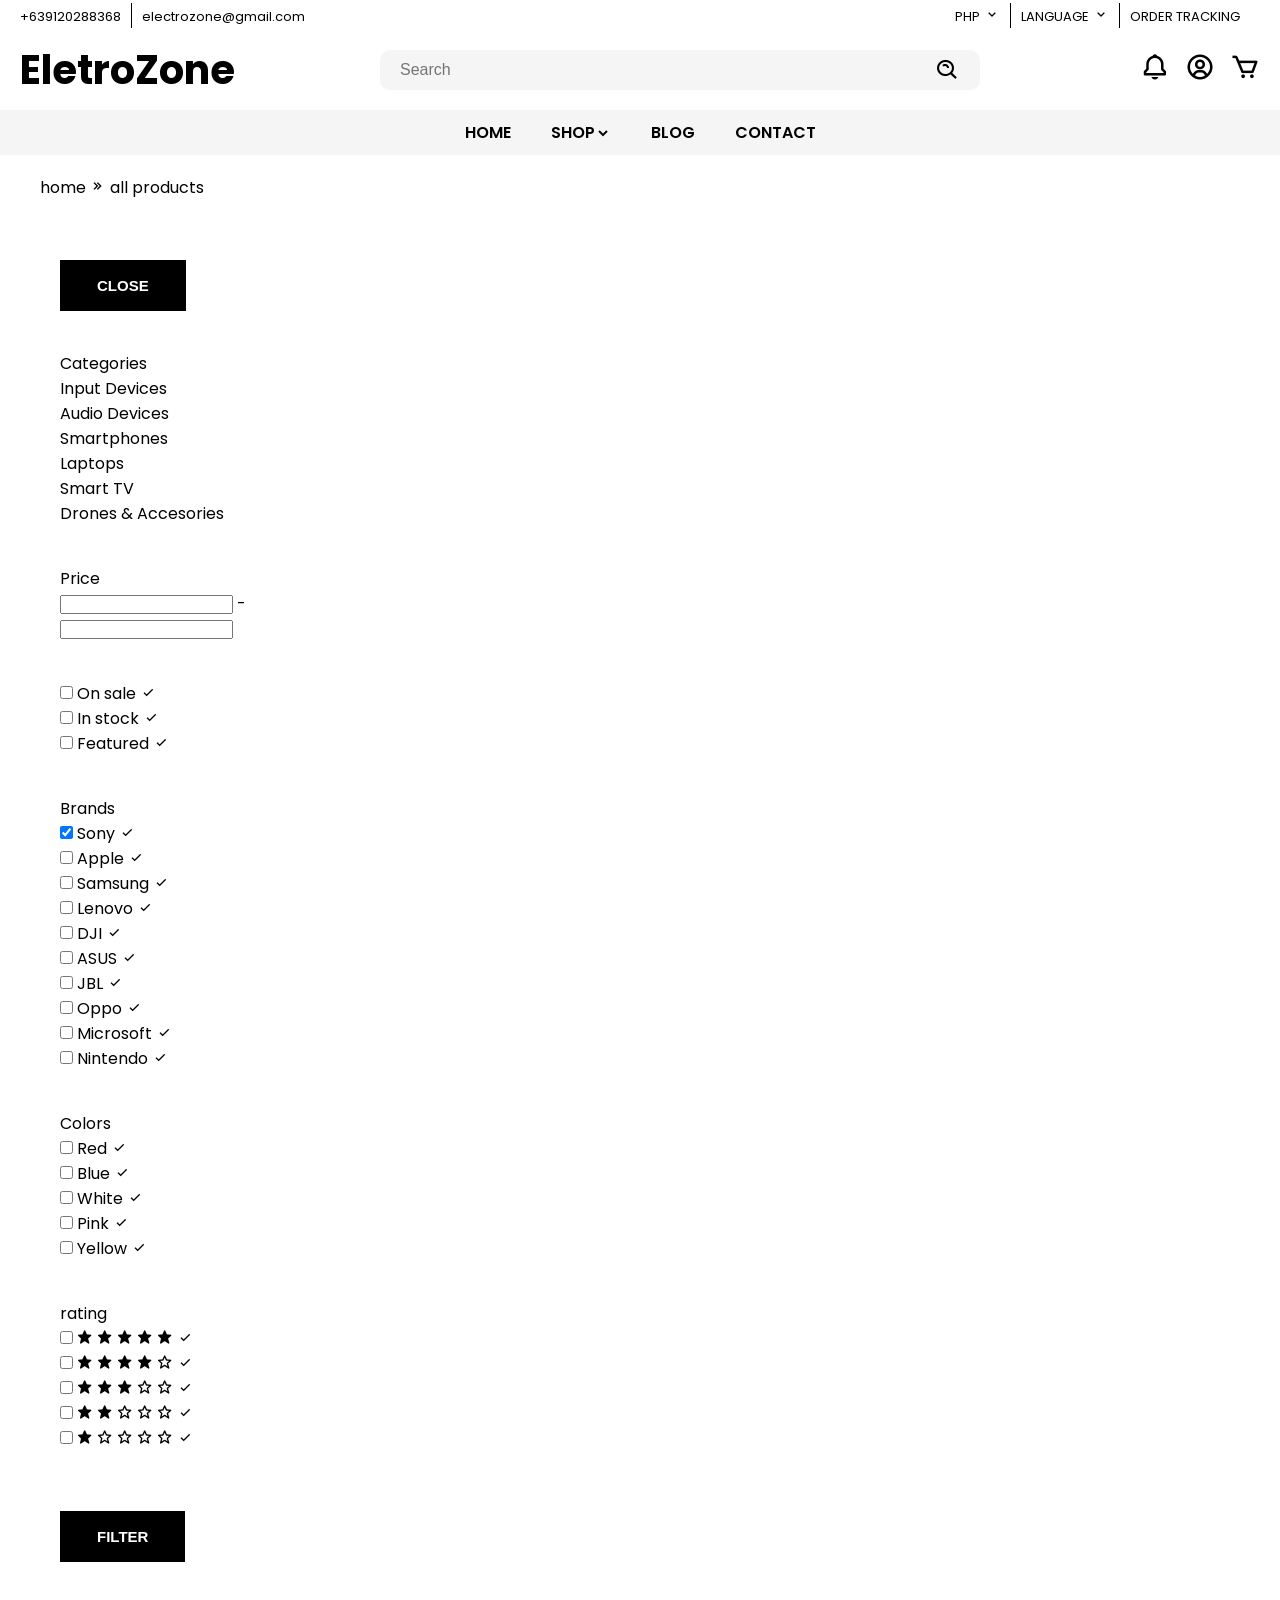
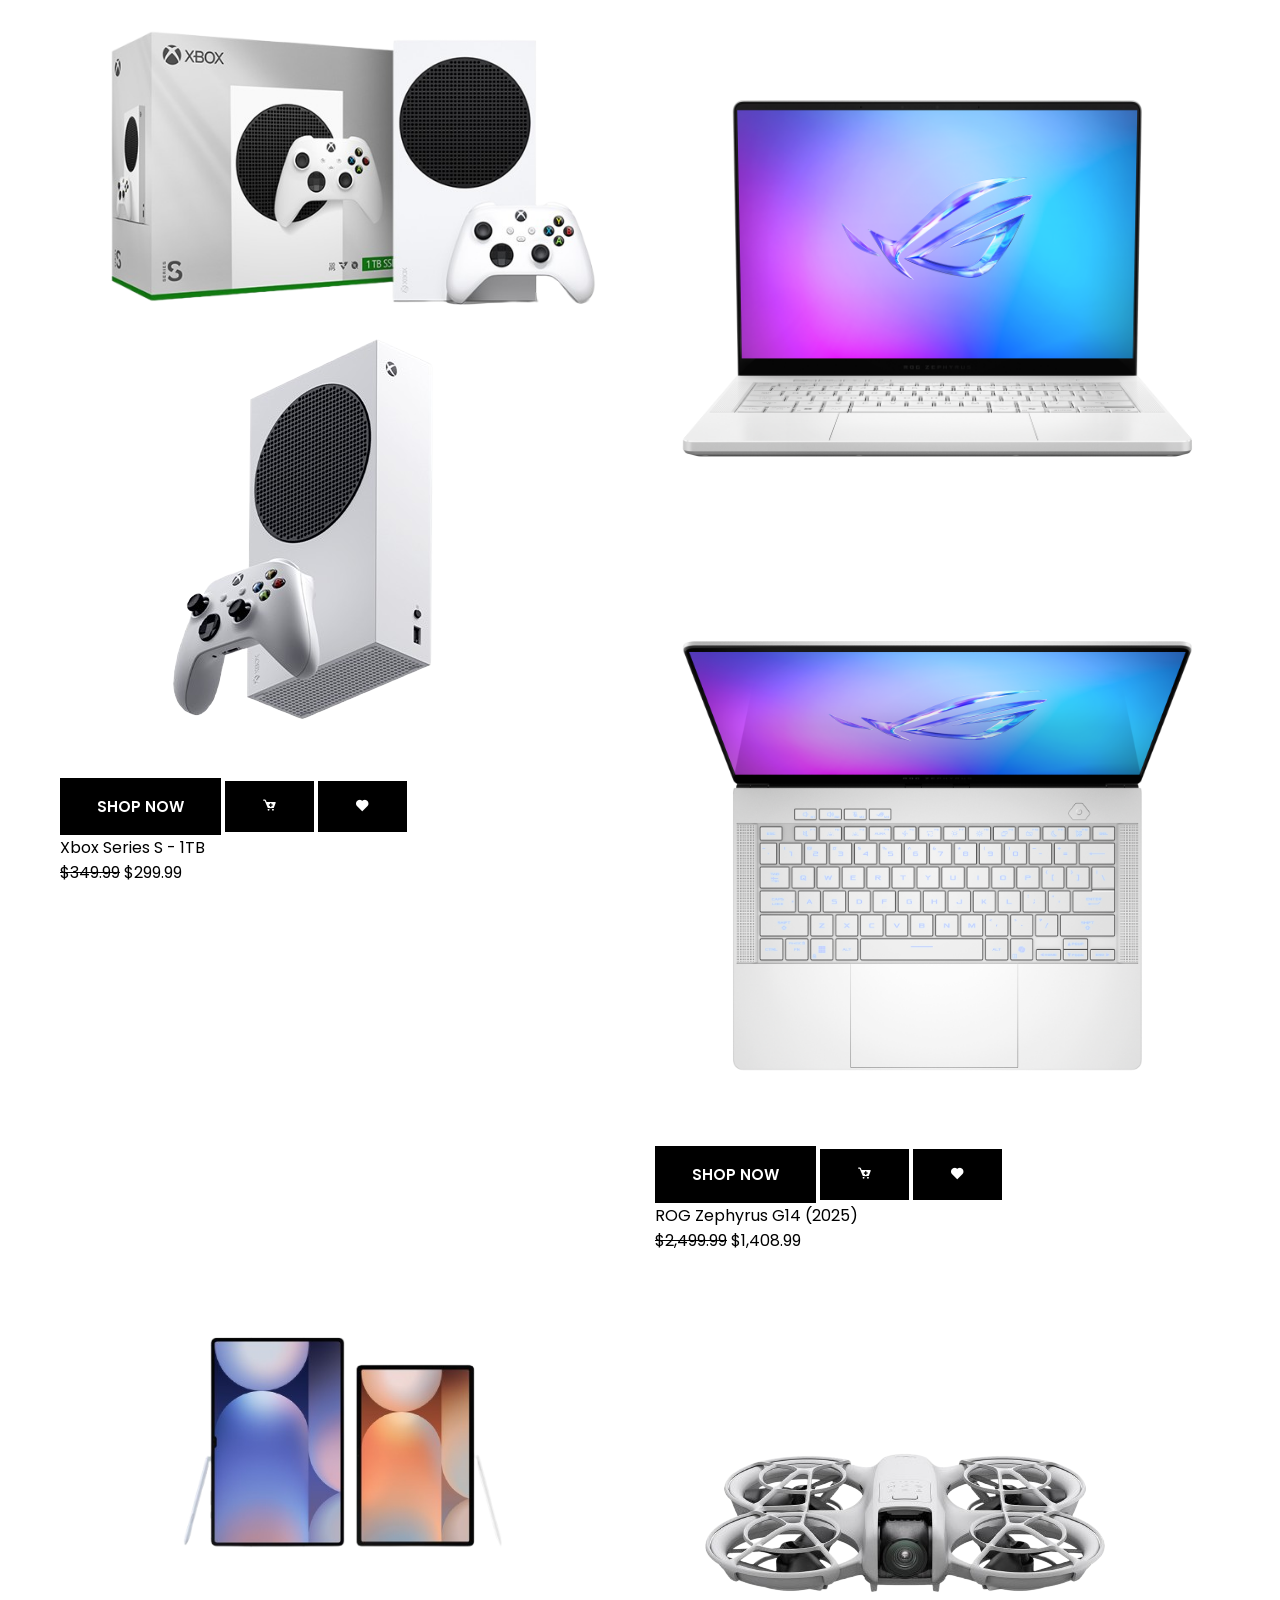
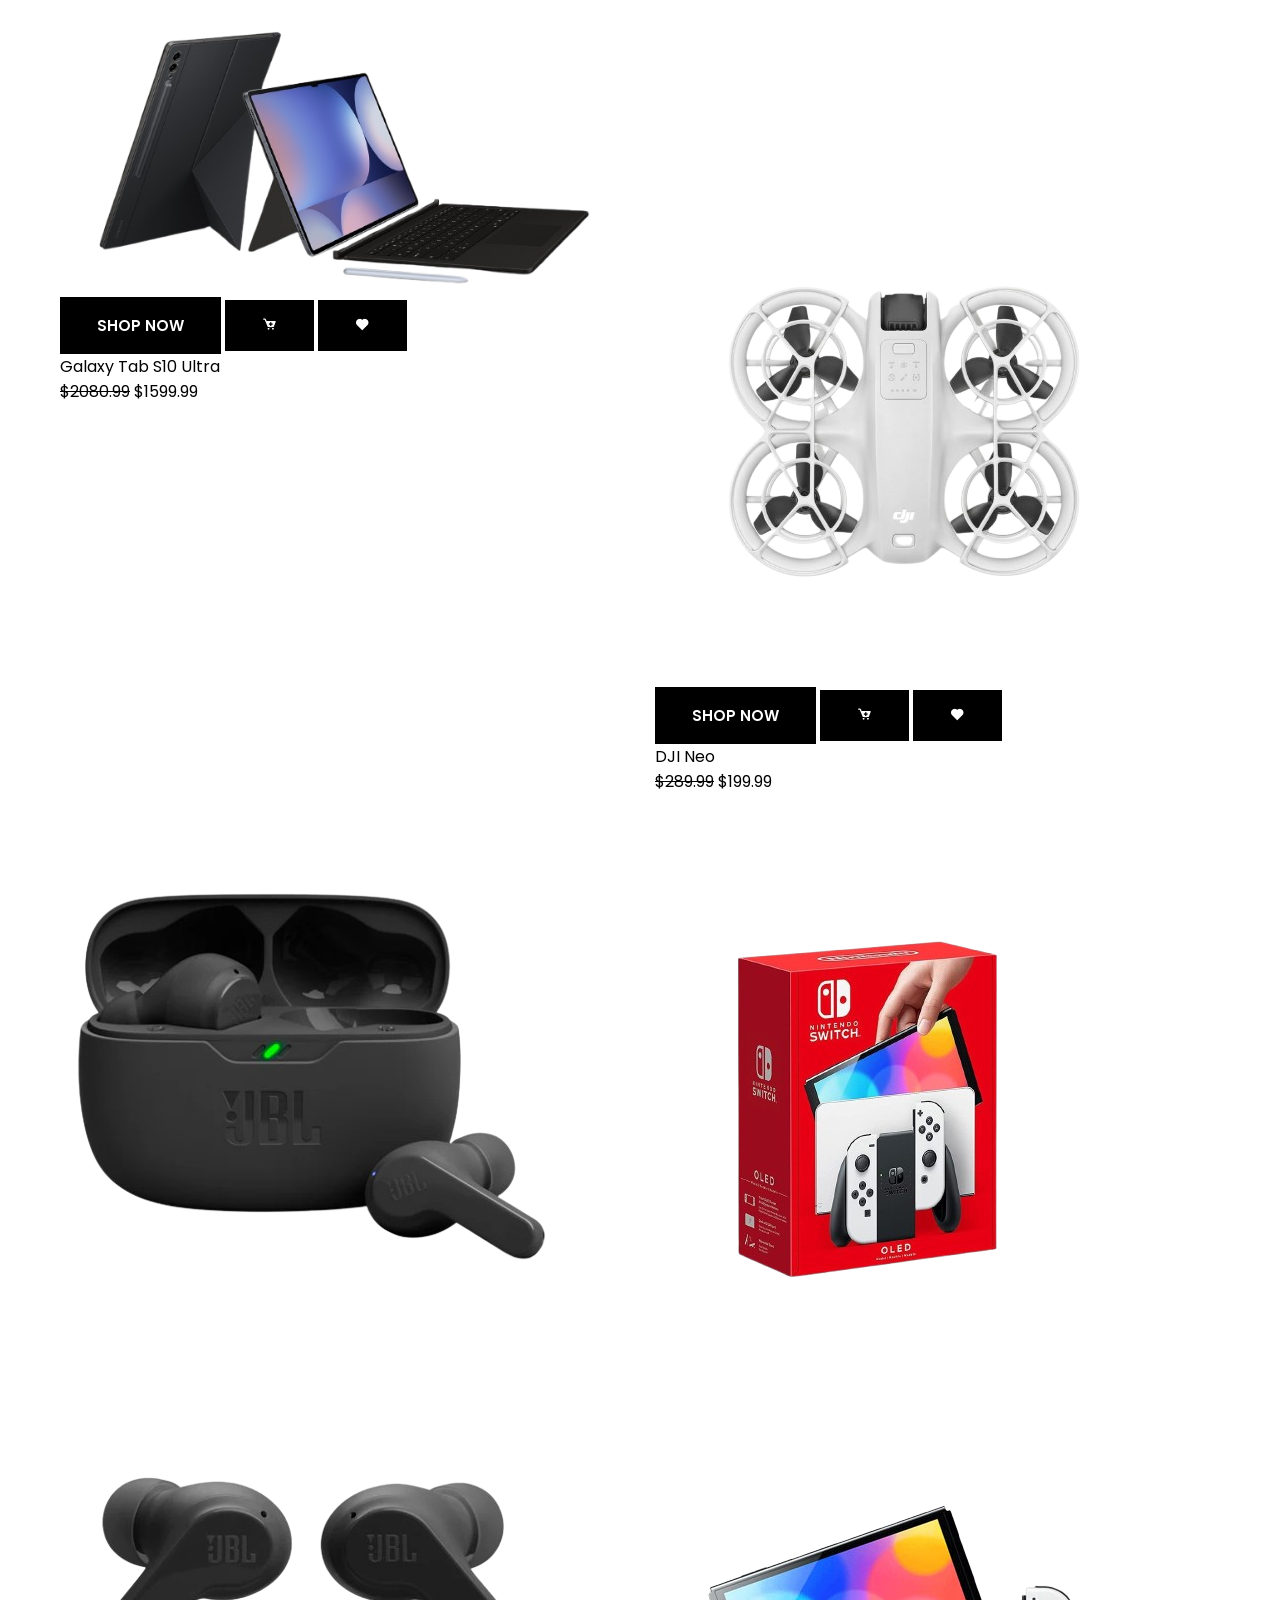
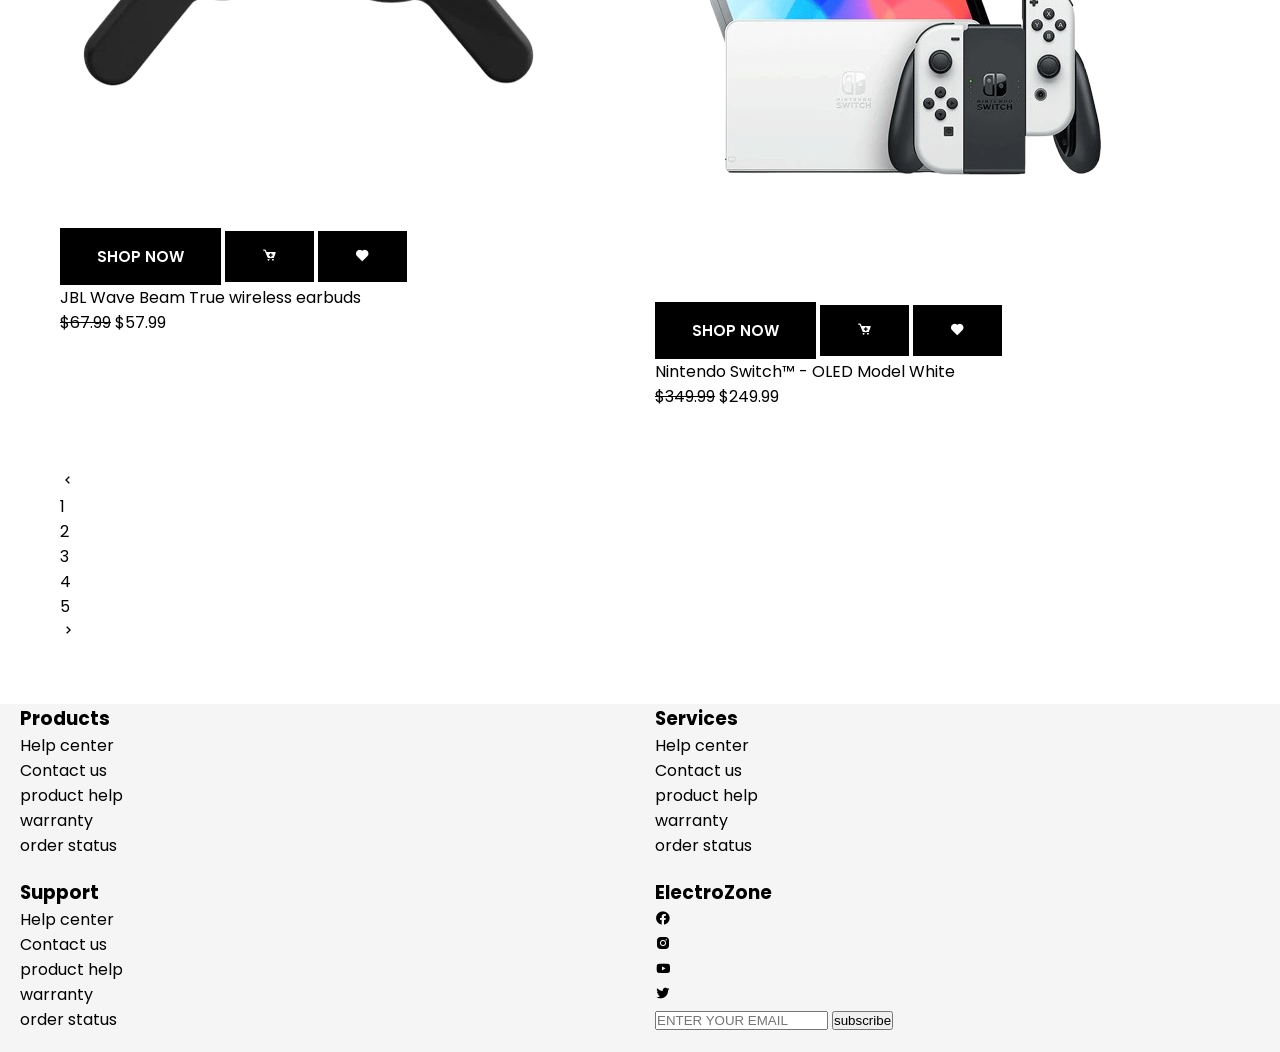
<file: products.html>
<!DOCTYPE html>
<html lang="en">

<head>
    <meta charset="UTF-8">
    <meta http-equiv="X-UA-Compatible" content="IE=edge">
    <meta name="viewport" content="width=device-width, initial-scale=1.0">
    <title>ElectroZone</title>
    <!-- google font -->
    <link rel="preconnect" href="https://fonts.gstatic.com" crossorigin>
    <link
        href="https://fonts.googleapis.com/css2?family=Poppins:ital,wght@0,100;0,200;0,300;0,400;0,500;0,600;0,700;0,800;0,900;1,100;1,200;1,300;1,400;1,500;1,600;1,700;1,800;1,900&display=swap"
        rel="stylesheet">
    <!-- boxicons -->
    <link href='https://unpkg.com/boxicons@2.1.4/css/boxicons.min.css' rel='stylesheet'>
    <!-- app css -->
    <link rel="stylesheet" href="./css/grid.css">
    <link rel="stylesheet" href="./css/app.css">
</head>

<body>

    <!-- header -->
    <header>
        <!-- mobile menu -->
        <div class="mobile-menu bg-second">
            <a href="#" class="mb-logo">ElectroZone</a>
            <span class="mb-menu-toggle" id="mb-menu-toggle">
                <i class='bx bx-menu'></i>
            </span>
        </div>
        <!-- end mobile menu -->
        <!-- main header -->
        <div class="header-wrapper" id="header-wrapper">
            <span class="mb-menu-toggle mb-menu-close" id="mb-menu-close">
                <i class='bx bx-x'></i>
            </span>
            <!-- top header -->
            <div class="bg second">
                <div class="top-header container">
                    <ul class="devided">
                        <li>
                            <a href="#">+639120288368</a>
                        </li>
                        <li>
                            <a href="#">electrozone@gmail.com</a>
                        </li>
                    </ul>
                    <ul class="devided">
                        <li class="dropdown">
                            <a href="">PHP</a>
                            <i class='bx bx-chevron-down'></i>
                            <ul class="dropdown-content">
                                <li><a href="#">USD</a></li>
                                <li><a href="#">JPY</a></li>
                                <li><a href="#">EUR</a></li>
                            </ul>
                        </li>
                        <li class="dropdown">
                            <a href="">LANGUAGE</a>
                            <i class='bx bx-chevron-down'></i>
                            <ul class="dropdown-content">
                                <li><a href="#">ENGLISH</a></li>
                                <li><a href="#">JAPANESE</a></li>
                                <li><a href="#">FRENCH</a></li>
                                <li><a href="#">SPANISH</a></li>
                            </ul>
                        </li>
                        <li><a href="#">ORDER TRACKING</a></li>
                    </ul>
                </div>
            </div>
            <!-- end top header -->
            <!-- mid header -->
            <div class="bg-main">
                <div class="mid-header container">
                    <a href="#" class="logo">EletroZone</a>
                    <div class="search">
                        <input type="text" placeholder="Search">
                        <i class='bx bx-search-alt'></i>
                    </div>
                    <ul class="user-menu">
                        <li><a href="#"><i class='bx bx-bell'></i></a></li>
                        <li><a href="#"><i class='bx bx-user-circle'></i></a></li>
                        <li><a href="#"><i class='bx bx-cart'></i></a></li>
                    </ul>
                </div>
            </div>
            <!-- end mid header -->
            <!-- bottom header -->
            <div class="bg-second">
                <div class="bottom-header container">
                    <ul class="main-menu">
                        <li><a href="#">Home</a></li>
                        <!-- mega menu -->
                        <li class="mega-dropdown">
                            <a href="./products.html">Shop<i class='bx bxs-chevron-down'></i></a>
                            <div class="mega-content">
                                <div class="row">
                                    <div class="col-3 col-md-12">
                                        <div class="box">
                                            <h3>Categories</h3>
                                            <ul>
                                                <li><a href="#">Input Devices</a></li>
                                                <li><a href="#">Audio Devices</a></li>
                                                <li><a href="#">Smartphones</a></li>
                                                <li><a href="#">Laptops</a></li>
                                                <li><a href="#">Smart TV</a></li>
                                                <li><a href="#">Drones & Accesories</a></li>
                                            </ul>
                                        </div>
                                    </div>
                                    <div class="col-3 col-md-12">
                                        <div class="box">
                                            <h3>Categories</h3>
                                            <ul>
                                                <li><a href="#">Input Devices</a></li>
                                                <li><a href="#">Audio Devices</a></li>
                                                <li><a href="#">Smartphones</a></li>
                                                <li><a href="#">Laptops</a></li>
                                                <li><a href="#">Smart TV</a></li>
                                                <li><a href="#">Drones & Accesories</a></li>
                                            </ul>
                                        </div>
                                    </div>
                                    <div class="col-3 col-md-12">
                                        <div class="box">
                                            <h3>Categories</h3>
                                            <ul>
                                                <li><a href="#">Input Devices</a></li>
                                                <li><a href="#">Audio Devices</a></li>
                                                <li><a href="#">Smartphones</a></li>
                                                <li><a href="#">Laptops</a></li>
                                                <li><a href="#">Smart TV</a></li>
                                                <li><a href="#">Drones & Accesories</a></li>
                                            </ul>
                                        </div>
                                    </div>
                                    <div class="col-3 col-md-12">
                                        <div class="box">
                                            <h3>Categories</h3>
                                            <ul>
                                                <li><a href="#">Input Devices</a></li>
                                                <li><a href="#">Audio Devices</a></li>
                                                <li><a href="#">Smartphones</a></li>
                                                <li><a href="#">Laptops</a></li>
                                                <li><a href="#">Smart TV</a></li>
                                                <li><a href="#">Drones & Accesories</a></li>
                                            </ul>
                                        </div>
                                    </div>
                                </div>
                                <div class="row img-row">
                                    <div class="col-3">
                                        <div class="box">
                                            <img src="/images/iPhone 16 Pro Max 256GB Desert Titanium.jpg" alt="">
                                        </div>
                                    </div>
                                    <div class="col-3">
                                        <div class="box">
                                            <img src="/images/Sony wh-ch720n.webp" alt="">
                                        </div>
                                    </div>
                                    <div class="col-3">
                                        <div class="box">
                                            <img src="/images/Legion Pro 7i Gen 10.webp" alt="">
                                        </div>
                                    </div>
                                    <div class="col-3">
                                        <div class="box">
                                            <img src="/images/Playstation 5.webp" alt="">
                                        </div>
                                    </div>
                                </div>
                            </div>
                        </li>
                        <!-- end mega menu -->
                        <li><a href="#">Blog</a></li>
                        <li><a href="#">Contact</a></li>
                    </ul>
                </div>
            </div>
            <!-- end bottom header -->
        </div>
        <!-- end main header -->
    </header>
    <!-- end header -->

    <!-- products content -->
    <div class="bg-main">
        <div class="container">
            <div class="box">
                <div class="breadcumb">
                    <a href="./index.html">home</a>
                    <span><i class='bx bx-chevrons-right'></i></span>
                    <a href="./products.html">all products</a>
                </div>
            </div>
            <div class="box">
                <div class="row">
                    <div class="col-3 filter-col" id="filter-col">
                        <div class="box filter-toggle-box">
                            <button class="btn-flat btn-hover" id="filter-close">close</button>
                        </div>
                        <div class="box">
                            <span class="filter-header">
                                Categories
                            </span>
                            <ul class="filter-list">
                                <li><a href="#">Input Devices</a></li>
                                <li><a href="#">Audio Devices</a></li>
                                <li><a href="#">Smartphones</a></li>
                                <li><a href="#">Laptops</a></li>
                                <li><a href="#">Smart TV</a></li>
                                <li><a href="#">Drones & Accesories</a></li>
                            </ul>
                        </div>
                        <div class="box">
                            <span class="filter-header">
                                Price
                            </span>
                            <div class="price-range">
                                <input type="text">
                                <span>-</span>
                                <input type="text">
                            </div>
                        </div>
                        <div class="box">
                            <ul class="filter-list">
                                <li>
                                    <div class="group-checkbox">
                                        <input type="checkbox" id="status1">
                                        <label for="status1">
                                            On sale
                                            <i class='bx bx-check'></i>
                                        </label>
                                    </div>
                                </li>
                                <li>
                                    <div class="group-checkbox">
                                        <input type="checkbox" id="status2">
                                        <label for="status2">
                                            In stock
                                            <i class='bx bx-check'></i>
                                        </label>
                                    </div>
                                </li>
                                <li>
                                    <div class="group-checkbox">
                                        <input type="checkbox" id="status3">
                                        <label for="status3">
                                            Featured
                                            <i class='bx bx-check'></i>
                                        </label>
                                    </div>
                                </li>
                            </ul>
                        </div>
                        <div class="box">
                            <span class="filter-header">
                                Brands
                            </span>
                            <ul class="filter-list">
                                <li>
                                    <div class="group-checkbox">
                                        <input type="checkbox" id="remember1" checked="checked">
                                        <label for="remember1">
                                            Sony
                                            <i class='bx bx-check'></i>
                                        </label>
                                    </div>
                                </li>
                                <li>
                                    <div class="group-checkbox">
                                        <input type="checkbox" id="remember2">
                                        <label for="remember2">
                                            Apple
                                            <i class='bx bx-check'></i>
                                        </label>
                                    </div>
                                </li>
                                <li>
                                    <div class="group-checkbox">
                                        <input type="checkbox" id="remember3">
                                        <label for="remember3">
                                            Samsung
                                            <i class='bx bx-check'></i>
                                        </label>
                                    </div>
                                </li>
                                <li>
                                    <div class="group-checkbox">
                                        <input type="checkbox" id="remember4">
                                        <label for="remember4">
                                            Lenovo
                                            <i class='bx bx-check'></i>
                                        </label>
                                    </div>
                                </li>
                                <li>
                                    <div class="group-checkbox">
                                        <input type="checkbox" id="remember5">
                                        <label for="remember5">
                                            DJI
                                            <i class='bx bx-check'></i>
                                        </label>
                                    </div>
                                </li>
                                <li>
                                    <div class="group-checkbox">
                                        <input type="checkbox" id="remember6">
                                        <label for="remember6">
                                            ASUS
                                            <i class='bx bx-check'></i>
                                        </label>
                                    </div>
                                </li>
                                <li>
                                    <div class="group-checkbox">
                                        <input type="checkbox" id="remember7">
                                        <label for="remember7">
                                            JBL
                                            <i class='bx bx-check'></i>
                                        </label>
                                    </div>
                                </li>
                                <li>
                                    <div class="group-checkbox">
                                        <input type="checkbox" id="remember8">
                                        <label for="remember8">
                                            Oppo
                                            <i class='bx bx-check'></i>
                                        </label>
                                    </div>
                                </li>
                                <li>
                                    <div class="group-checkbox">
                                        <input type="checkbox" id="remember9">
                                        <label for="remember9">
                                            Microsoft
                                            <i class='bx bx-check'></i>
                                        </label>
                                    </div>
                                </li>
                                <li>
                                    <div class="group-checkbox">
                                        <input type="checkbox" id="remember10">
                                        <label for="remember10">
                                            Nintendo
                                            <i class='bx bx-check'></i>
                                        </label>
                                    </div>
                                </li>
                            </ul>
                        </div>
                        <div class="box">
                            <span class="filter-header">
                                Colors
                            </span>
                            <ul class="filter-list">
                                <li>
                                    <div class="group-checkbox">
                                        <input type="checkbox" id="remember1">
                                        <label for="remember1">
                                            Red
                                            <i class='bx bx-check'></i>
                                        </label>
                                    </div>
                                </li>
                                <li>
                                    <div class="group-checkbox">
                                        <input type="checkbox" id="remember2">
                                        <label for="remember2">
                                            Blue
                                            <i class='bx bx-check'></i>
                                        </label>
                                    </div>
                                </li>
                                <li>
                                    <div class="group-checkbox">
                                        <input type="checkbox" id="remember3">
                                        <label for="remember3">
                                            White
                                            <i class='bx bx-check'></i>
                                        </label>
                                    </div>
                                </li>
                                <li>
                                    <div class="group-checkbox">
                                        <input type="checkbox" id="remember4">
                                        <label for="remember4">
                                            Pink
                                            <i class='bx bx-check'></i>
                                        </label>
                                    </div>
                                </li>
                                <li>
                                    <div class="group-checkbox">
                                        <input type="checkbox" id="remember5">
                                        <label for="remember5">
                                            Yellow
                                            <i class='bx bx-check'></i>
                                        </label>
                                    </div>
                                </li>
                            </ul>
                        </div>
                        <div class="box">
                            <span class="filter-header">
                                rating
                            </span>
                            <ul class="filter-list">
                                <li>
                                    <div class="group-checkbox">
                                        <input type="checkbox" id="remember1">
                                        <label for="remember1">
                                            <span class="rating">
                                                <i class='bx bxs-star'></i>
                                                <i class='bx bxs-star'></i>
                                                <i class='bx bxs-star'></i>
                                                <i class='bx bxs-star'></i>
                                                <i class='bx bxs-star'></i>
                                            </span>
                                            <i class='bx bx-check'></i>
                                        </label>
                                    </div>
                                </li>
                                <li>
                                    <div class="group-checkbox">
                                        <input type="checkbox" id="remember1">
                                        <label for="remember1">
                                            <span class="rating">
                                                <i class='bx bxs-star'></i>
                                                <i class='bx bxs-star'></i>
                                                <i class='bx bxs-star'></i>
                                                <i class='bx bxs-star'></i>
                                                <i class='bx bx-star'></i>
                                            </span>
                                            <i class='bx bx-check'></i>
                                        </label>
                                    </div>
                                </li>
                                <li>
                                    <div class="group-checkbox">
                                        <input type="checkbox" id="remember1">
                                        <label for="remember1">
                                            <span class="rating">
                                                <i class='bx bxs-star'></i>
                                                <i class='bx bxs-star'></i>
                                                <i class='bx bxs-star'></i>
                                                <i class='bx bx-star'></i>
                                                <i class='bx bx-star'></i>
                                            </span>
                                            <i class='bx bx-check'></i>
                                        </label>
                                    </div>
                                </li>
                                <li>
                                    <div class="group-checkbox">
                                        <input type="checkbox" id="remember1">
                                        <label for="remember1">
                                            <span class="rating">
                                                <i class='bx bxs-star'></i>
                                                <i class='bx bxs-star'></i>
                                                <i class='bx bx-star'></i>
                                                <i class='bx bx-star'></i>
                                                <i class='bx bx-star'></i>
                                            </span>
                                            <i class='bx bx-check'></i>
                                        </label>
                                    </div>
                                </li>
                                <li>
                                    <div class="group-checkbox">
                                        <input type="checkbox" id="remember1">
                                        <label for="remember1">
                                            <span class="rating">
                                                <i class='bx bxs-star'></i>
                                                <i class='bx bx-star'></i>
                                                <i class='bx bx-star'></i>
                                                <i class='bx bx-star'></i>
                                                <i class='bx bx-star'></i>
                                            </span>
                                            <i class='bx bx-check'></i>
                                        </label>
                                    </div>
                                </li>

                            </ul>
                        </div>
                    </div>
                    <div class="col-9 col-md-12">
                        <div class="box filter-toggle-box">
                            <button class="btn-flat btn-hover" id="filter-toggle">filter</button>
                        </div>
                        <div class="box">
                            <div class="row" id="products"></div>
                        </div>
                        <div class="box">
                            <ul class="pagination">
                                <li><a href="#"><i class='bx bx-chevron-left'></i></a></li>
                                <li><a href="#" class="active">1</a></li>
                                <li><a href="#">2</a></li>
                                <li><a href="#">3</a></li>
                                <li><a href="#">4</a></li>
                                <li><a href="#">5</a></li>
                                <li><a href="#"><i class='bx bx-chevron-right'></i></a></li>
                            </ul>
                        </div>
                    </div>
                </div>
            </div>
        </div>
    </div>
    <!-- end products content -->

    <!-- footer -->
    <footer class="bg-second">
        <div class="container">
            <div class="row">
                <div class="col-3 col-md-6">
                    <h3 class="footer-head">Products</h3>
                    <ul class="menu">
                        <li><a href="#">Help center</a></li>
                        <li><a href="#">Contact us</a></li>
                        <li><a href="#">product help</a></li>
                        <li><a href="#">warranty</a></li>
                        <li><a href="#">order status</a></li>
                    </ul>
                </div>
                <div class="col-3 col-md-6">
                    <h3 class="footer-head">Services</h3>
                    <ul class="menu">
                        <li><a href="#">Help center</a></li>
                        <li><a href="#">Contact us</a></li>
                        <li><a href="#">product help</a></li>
                        <li><a href="#">warranty</a></li>
                        <li><a href="#">order status</a></li>
                    </ul>
                </div>
                <div class="col-3 col-md-6">
                    <h3 class="footer-head">Support</h3>
                    <ul class="menu">
                        <li><a href="#">Help center</a></li>
                        <li><a href="#">Contact us</a></li>
                        <li><a href="#">product help</a></li>
                        <li><a href="#">warranty</a></li>
                        <li><a href="#">order status</a></li>
                    </ul>
                </div>
                <div class="col-3 col-md-6 col-sm-12">
                    <div class="contact">
                        <h3 class="contact-header">
                            ElectroZone
                        </h3>
                        <ul class="contact-socials">
                            <li><a href="#">
                                    <i class='bx bxl-facebook-circle'></i>
                                </a></li>
                            <li><a href="#">
                                    <i class='bx bxl-instagram-alt'></i>
                                </a></li>
                            <li><a href="#">
                                    <i class='bx bxl-youtube'></i>
                                </a></li>
                            <li><a href="#">
                                    <i class='bx bxl-twitter'></i>
                                </a></li>
                        </ul>
                    </div>
                    <div class="subscribe">
                        <input type="email" placeholder="ENTER YOUR EMAIL">
                        <button>subscribe</button>
                    </div>
                </div>
            </div>
        </div>
    </footer>
    <!-- end footer -->


    <!-- app js -->
    <script src="./js/app.js"></script>
    <script src="./js/products.js"></script>
</body>

</html>
</file>
<file: css/grid.css>
.row {
    display: flex;
    flex-wrap: wrap;
    margin: 0 -15px;
}

.row-reverse {
    flex-direction: row-reverse;
}

[class*="col-"] {
    padding: 0 15px;
    margin-bottom: 20px;
}

.col-1 {
    width: 8.33%;
}

.col-2 {
    width: 16.66%;
}

.col-3 {
    width: 25%;
}

.col-4 {
    width: 33.33%;
}

.col-5 {
    width: 41.66%;
}

.col-6 {
    width: 50%;
}

.col-7 {
    width: 58.33%;
}

.col-8 {
    width: 66.66%;
}

.col-9 {
    width: 75%;
}

.col-10 {
    width: 83.33%;
}

.col-11 {
    width: 91.66%;
}

.col-12 {
    width: 100%;
}

/* medium screen */

@media only screen and (max-width: 1280px) {
    .col-md-1 {
        width: 8.33%;
    }

    .col-md-2 {
        width: 16.66%;
    }

    .col-md-3 {
        width: 25%;
    }

    .col-md-4 {
        width: 33.33%;
    }

    .col-md-5 {
        width: 41.66%;
    }

    .col-md-6 {
        width: 50%;
    }

    .col-md-7 {
        width: 58.33%;
    }

    .col-md-8 {
        width: 66.66%;
    }

    .col-md-9 {
        width: 75%;
    }

    .col-md-10 {
        width: 83.33%;
    }

    .col-md-11 {
        width: 91.66%;
    }

    .col-md-12 {
        width: 100%;
    }
}

/* small screen */

@media only screen and (max-width: 750px) {
    .col-sm-1 {
        width: 8.33%;
    }

    .col-sm-2 {
        width: 16.66%;
    }

    .col-sm-3 {
        width: 25%;
    }

    .col-sm-4 {
        width: 33.33%;
    }

    .col-sm-5 {
        width: 41.66%;
    }

    .col-sm-6 {
        width: 50%;
    }

    .col-sm-7 {
        width: 58.33%;
    }

    .col-sm-8 {
        width: 66.66%;
    }

    .col-sm-9 {
        width: 75%;
    }

    .col-sm-10 {
        width: 83.33%;
    }

    .col-sm-11 {
        width: 91.66%;
    }

    .col-sm-12 {
        width: 100%;
    }
}
</file>
<file: css/app.css>
:root {
    --main-bg-color: #fff;
    --second-bg-color: #f5f5f5;
    --third-bg-color: #e3e3e3;
    --grey: #4b4b4b;
    --black: #000;
    --red: #c0392b;
    --top-header-size: 30px;
    --mid-header-size: 80px;
    --bottom-header-size: 45px;
    --btn-bg: #000;
    --btn-border-color: #000;
    --btn-color: #fff;
}

* {
    padding: 0;
    margin: 0;
    box-sizing: border-box;
    -webkit-tap-highlight-color: transparent;
}

body {
    font-family: "Poppins", sans-serif;
    overflow-x: hidden;
    position: relative;
    background-color: var(--main-bg-color);
    overflow-x: hidden;
}

button {
    cursor: pointer;
}

a {
    display: inline-block;
    text-decoration: none;
    color: unset;
}

li {
    list-style-type: none;
}

img {
    max-width: 100%;
}

.container {
    max-width: 1366px;
    margin: auto;
    padding: 0 20px;
    position: relative;
}

.bg-second {
    background-color: var(--second-bg-color);
}

.bg-main {
    background-color: var(--main-bg-color);
}

.text-red {
    color: var(--red);
}

.mobile-menu {
    align-items: center;
    justify-content: space-between;
    padding: 10px 20px;
    display: none;
}

.mb-menu-close {
    display: none;
}

.top-header {
    height: 30px;
    display: flex;
    justify-content: space-between;
    align-items: center;
}

.top-header ul {
    display: flex;
}

.top-header a {
    font-size: 13px;
}

ul.devided>li {
    margin-right: 10px;
    padding-right: 10px;
    border-right: 1px solid;
}

ul.devided>li:last-child {
    border-right: none;
}

/* dropdown */
.dropdown {
    position: relative;
}

.dropdown:hover .dropdown-content {
    display: flex;
    top: 100%;
    opacity: 1;
    visibility: visible;
}

.dropdown-content {
    /* display: flex; */
    opacity: 0;
    visibility: hidden;
    position: absolute;
    top: calc(100% + 10px);
    background-color: #fff;
    flex-direction: column;
    box-shadow: rgba(100, 100, 111, 0.2) 0px 7px 29px 0;
    transition: all 0.4s cubic-bezier(0.77, 0, 0.175, 1);
    z-index: 2;
}

.dropdown-content>li>a {
    padding: 10px;
}

.dropdown-content>li:hover {
    color: var(--red);
}

/* end dropdown */

.mid-header {
    display: flex;
    align-items: center;
    justify-content: space-between;
    height: 80px;
    background-color: var(--main-bg-color);
}

.logo {
    font-size: 40px;
    font-weight: 700;
}

.mb-logo {
    font-size: 25px;
    font-weight: 700;
}

.search {
    width: 600px;
    height: 40px;
    position: relative;
}

.search input {
    height: 100%;
    width: 100%;
    font-size: 16px;
    outline: 0;
    padding: 0 20px;
    border-radius: 10px;
    border: 0;
    background-color: var(--second-bg-color);
}

.search i {
    position: absolute;
    top: 50%;
    transform: translateY(-50%);
    right: 20px;
    cursor: pointer;
    font-size: 25px;
}

.user-menu {
    display: flex;
}

.user-menu>li>a {
    font-size: 30px;
    margin-left: 15px;
}

.bottom-header {
    display: flex;
    align-items: center;
    justify-content: center;
}

.main-menu {
    display: flex;
    height: var(--bottom-header-size);
}

.main-menu>li>a {
    display: flex;
    align-items: center;
    margin: 0 20px;
    font-weight: 600;
    height: 100%;
    text-transform: uppercase;
}

.main-menu>li {
    border-bottom: 2px solid transparent;
    border-top: 2px solid transparent;
}

.main-menu>li:hover {
    border-bottom: 2px solid var(--red);
}

/* mega menu */

.mega-content {
    opacity: 0;
    visibility: hidden;
    position: absolute;
    left: 0;
    background-color: var(--main-bg-color);
    width: 100%;
    top: calc(100% + 100px);
    z-index: 2;
    box-shadow: rgba(100, 100, 111, 0.2) 0px 7px 29px 0;
    transition: all 0.4s cubic-bezier(0.77, 0, 0.175, 1);
}

.mega-dropdown:hover .mega-content {
    opacity: 1;
    visibility: visible;
    top: 100%;
}

.mega-content h3 {
    margin: 20px 0;
    padding-left: 20px;
}

.mega-content ul {
    display: flex;
    flex-direction: column;
}

.mega-content ul>li>a {
    font-weight: normal;
    padding: 10px 0;
    border-bottom: 2px dashed #f5f5f5;
    transition: padding-left 0.2s ease-in-out;
    margin: 0 20px;
    text-transform: capitalize;
}

.mega-content ul>li>a:hover {
    padding-left: 10px;
}

.mega-content ul>li {
    border-bottom: 2px solid transparent;
}

.mega-content ul>li:hover {
    border-bottom: 2px solid var(--red);
}

/* end mega menu */

.box {
    padding: 20px;
}

.hero {
    height: calc(100vh - (var(--top-header-size) + var(--mid-header-size) + var(--bottom-header-size)));
    padding: 0 20px;
}

.slider,
.slider .container {
    height: 100%;
    position: relative;
}

.slide {
    height: 0;
    position: absolute;
    display: flex;
    inset: 0;
    overflow: hidden;
    visibility: hidden;
}

.slide.active {
    visibility: visible;
    height: 100%;
}

.slide .info {
    width: 50%;
    display: flex;
    flex-direction: column;
    justify-content: center;
    height: 100%;
}

.info-content h2 {
    font-size: 70px;
    margin: 10px 0 35px;
}

.info-content button {
    margin-top: 30px;
}

.slide .img {
    width: 50%;
    display: flex;
    align-items: center;
    justify-content: center;
}

.btn-flat {
    display: inline-block;
    border: 2px solid var(--btn-border-color);
    background-color: var(--btn-bg);
    color: var(--btn-color);
    padding: 15px 35px;
    font-size: 15px;
    outline: 0;
    font-weight: 600;
    text-transform: uppercase;
}

.btn-hover {
    transition: all 0.3s ease-in-out;
}

.btn-hover:hover {
    background-color: var(--btn-color);
    color: var(--btn-bg);
}

.slide-controll {
    position: absolute;
    top: 50%;
    transform: translateY(-50%);
    outline: 0;
    border: 0;
    border-radius: 50%;
    font-size: 25px;
    display: flex;
    align-items: center;
    padding: 10px;
    transition: all 0.3s cubic-bezier(0.77, 0, 0.175, 1);
}

.slide-controll:hover {
    background-color: var(--btn-bg);
    color: var(--btn-color);
}

.slide-next {
    right: -80px;
}

.slide-prev {
    left: -80px;
}

.slider:hover .slide-next {
    right: 50px;
}

.slider:hover .slide-prev {
    left: 50px;
}

/* slide animation */
.top-down {
    transform: translateY(-100%);
    opacity: 0;
    visibility: hidden;
    transition: all 0.8s cubic-bezier(0.77, 0, 0.175, 1);
}

.slide.active .top-down {
    transform: translateY(0);
    opacity: 1;
    visibility: visible;
}

.right-left {
    transform: translateX(100%);
    opacity: 0;
    visibility: hidden;
    transition: all 0.8s cubic-bezier(0.77, 0, 0.175, 1);
}

.slide.active .right-left {
    transform: translateX(0);
    opacity: 1;
    visibility: visible;
}

.left-right {
    transform: translateX(-100%);
    opacity: 0;
    visibility: hidden;
    transition: all 0.8s cubic-bezier(0.77, 0, 0.175, 1);
}

.slide.active .left-right {
    transform: translateX(0);
    opacity: 1;
    visibility: visible;
}

/* end slide animation */

.trans-delay-0-2 {
    transition-delay: 0.2s;
}

.trans-delay-0-4 {
    transition-delay: 0.4s;
}

.trans-delay-0-6 {
    transition-delay: 0.6s;
}

.trans-delay-0-8 {
    transition-delay: 0.8s;
}

.promotion {
    background-image: url('/images/mousebackground.png');
    background-size: cover;
    background-position: center;
    background-repeat: no-repeat;
    color: white;
    padding: 20px;
}
</file>
